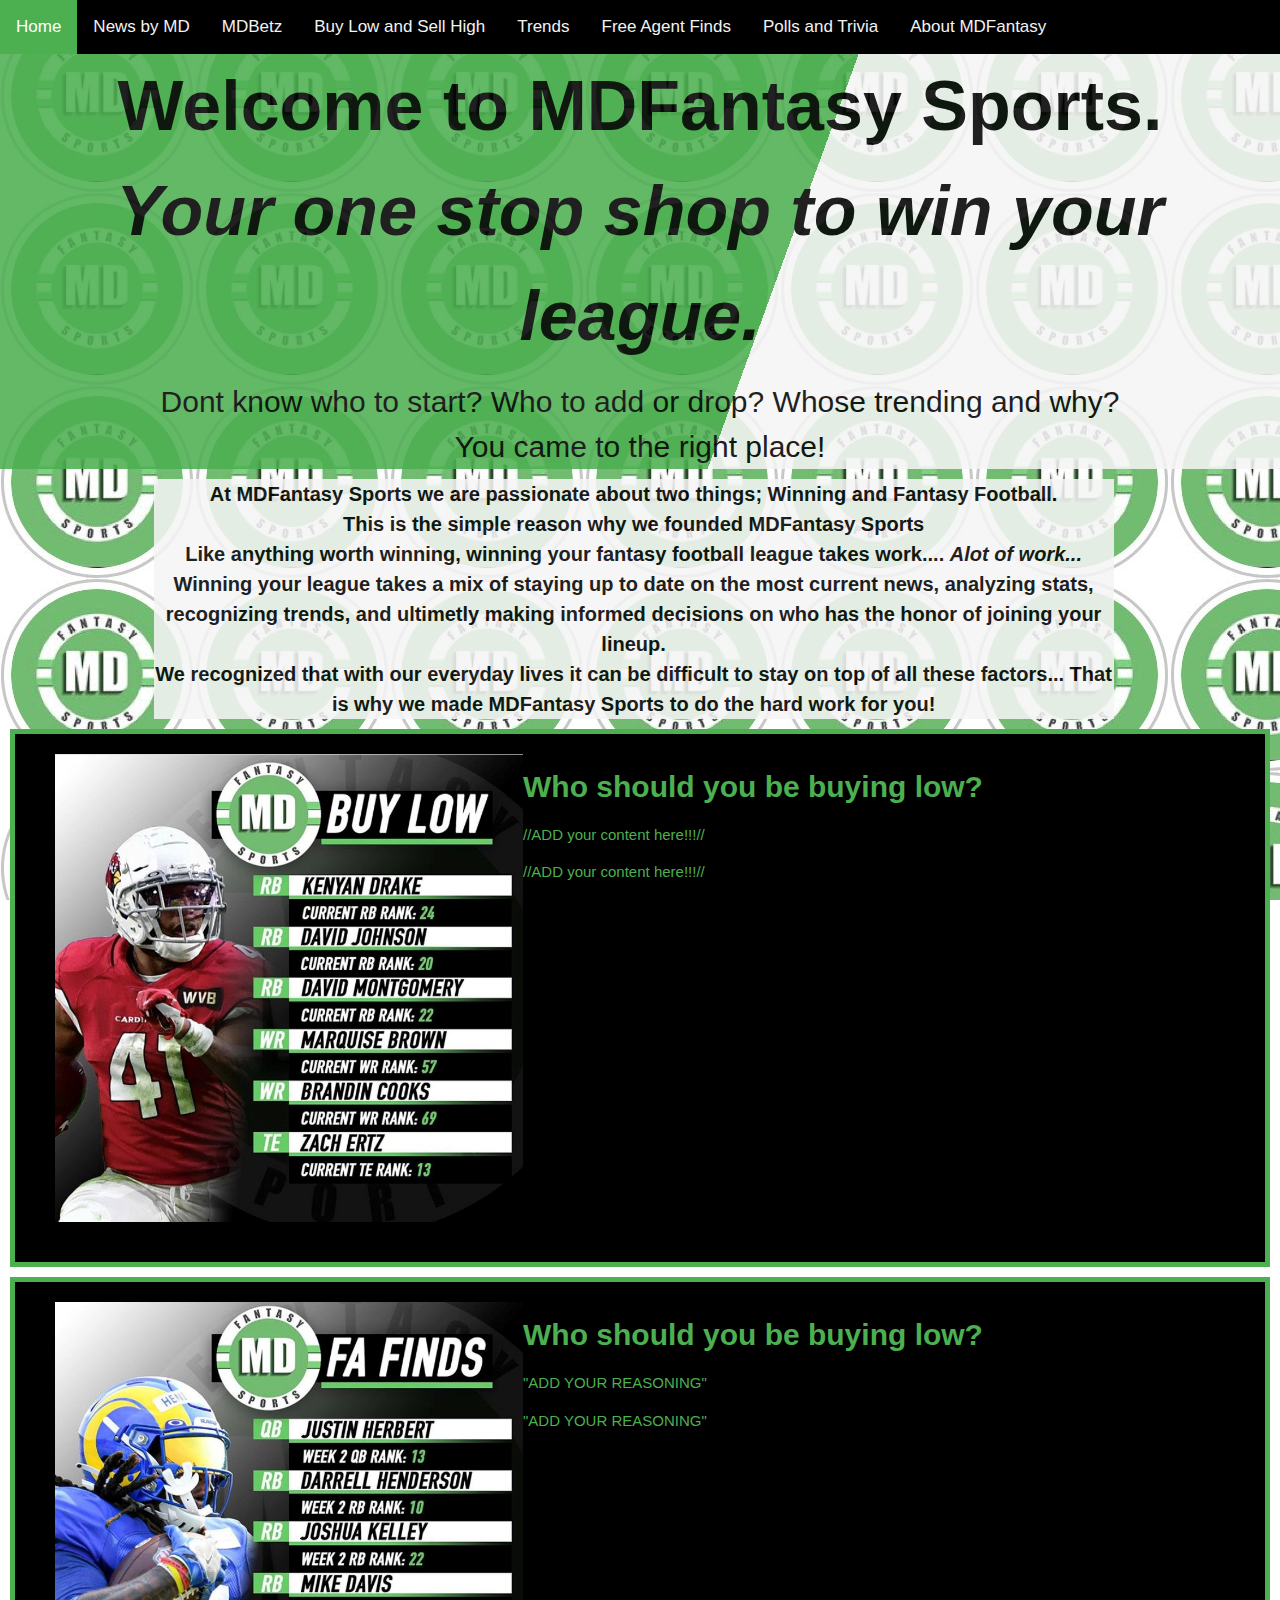
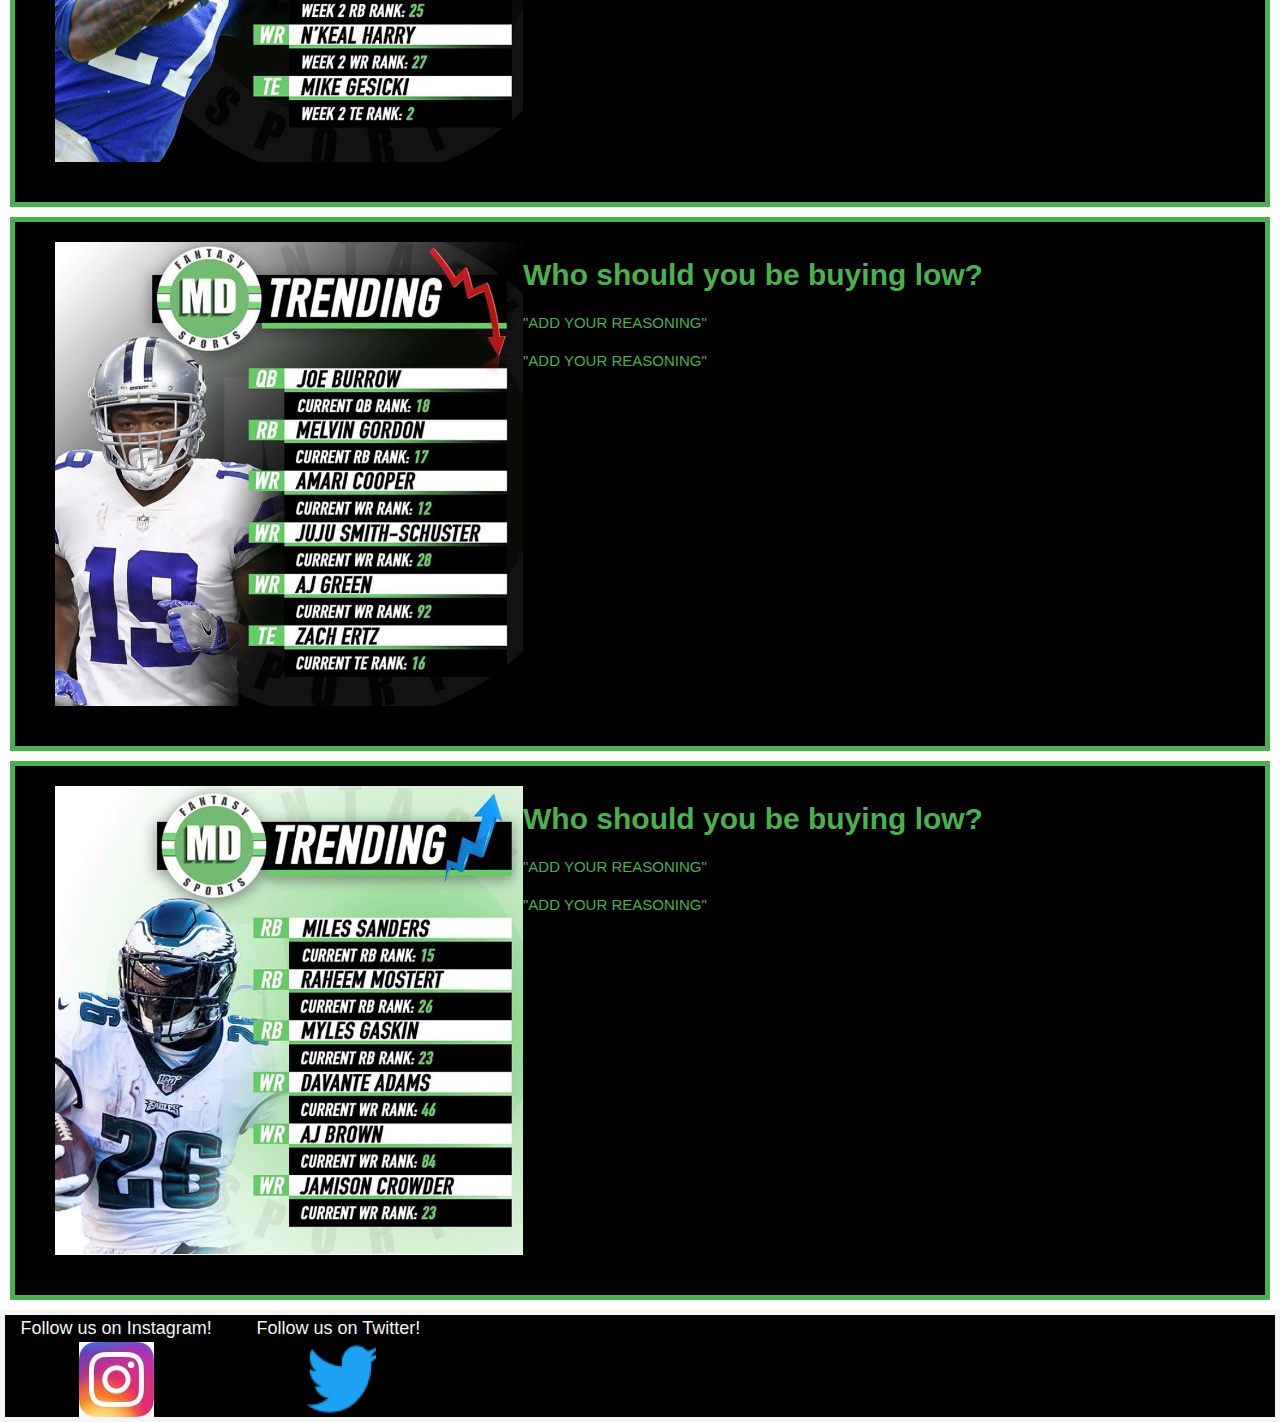
<file: index.html>
<!DOCTYPE html>
<html>

<head>
    <title>MDFantasy Sports!</title>
    <link href = "style_mainpage_mdfantasy.css" type ="text/css" rel ="stylesheet">
    <link rel="stylesheet" href="https://www.w3schools.com/w3css/4/w3.css">
    <link rel="stylesheet" href="https://fonts.googleapis.com/css?family=Raleway">  
</head>

<body>
    <div id = "background">

    <div class="topnav">
        <a class="active" href="#Home">Home</a>
        <a href= "news.html">News by MD</a>
        <a href ="mdbetz.html">MDBetz</a>
        <a href="buylowsellhigh.html">Buy Low and Sell High</a>
        <a href="trending.html">Trends</a>
        <a href="fafinds.html">Free Agent Finds</a>
        <a href="pollsandtrivia.html">Polls and Trivia</a>
        <a href="about.html">About MDFantasy</a>
    </div>

    <div class = "header"> <strong>Welcome to MDFantasy Sports. </strong><br><em>Your one stop shop to win your league.</em>

        <h2>Dont know who to start?
            Who to add or drop? 
            Whose trending and why? <br>
            You came to the right place!</h2>
            </div>

    <div class = "about">At MDFantasy Sports we are passionate about two things; <strong> Winning and Fantasy Football.</strong> 
        <br>
    This is the simple reason why we founded <strong>MDFantasy Sports</strong> 
    <br>
    Like anything worth winning, winning your fantasy football league takes work.... <strong><em> Alot of work...</em></strong><br>
    Winning your league takes a mix of staying up to date on the most current news, analyzing stats, recognizing trends, and ultimetly making informed decisions on who has the honor of joining your lineup. <br> 
    We recognized that with our everyday lives it can be difficult to stay on top of all these factors... That is why we made MDFantasy Sports to do the hard work for you! </div>
    
    <!--This is the container that holds an image and the corresponding text with content-->
    <div class="container">
        <img class="container-image" src="buylow_wk5.jpeg.jpg"> <!--Add your image here in src within the quotation marks-->
        <div class="container-text">
            <h2><strong>Who should you be buying low?</strong></h2> <!--Add header text within the strong tags-->
            <p> //ADD your content here!!!//</p>
            <p>//ADD your content here!!!//</p>
        </div>
    </div>

    <!--This is the container that holds an image and the corresponding text with content-->
    <div class="container">
        <img class="container-image" src="faFinds_wk5.jpeg.jpg"> <!--Add your image here in src within the quotation marks-->
        <div class="container-text">
            <h2><strong>Who should you be buying low?</strong></h2> <!--This is the title of your text, change text inside strong tags-->
            <p>"ADD YOUR REASONING"</p>   <!--Adjust inside <p> tags to change your text -->
            <p>"ADD YOUR REASONING"</p>   <!--Adjust inside <p> tags change your text -->
        </div>
    </div>

    <!--This is the container that holds an image and the corresponding text with content-->
    <div class="container">
        <img class="container-image" src="trending_down_wk5.jpeg.jpg"><!--Add your image here in src within the quotation marks-->
        <div class="container-text">
            <h2><strong>Who should you be buying low?</strong></h2> <!--This is the title of your text-->
            <p>"ADD YOUR REASONING"</p> <!--Adjust inside <p> tags change your text -->
            <p>"ADD YOUR REASONING"</p> <!--Adjust inside <p> tags change your text -->
        </div>
    </div>

    <!--This is the container that holds an image and the corresponding text with content-->
    <div class="container">
        <img class="container-image" src="trending_up_wk5.jpeg.jpg"><!--Add your image here in src = within the quotation marks-->
        <div class="container-text">
            <h2><strong>Who should you be buying low?</strong></h2> <!--This is the title of your text-->
            <p>"ADD YOUR REASONING"</p>     <!--Adjust inside <p> tags change your text -->
            <p>"ADD YOUR REASONING"</p>    <!--Adjust inside <p> tags change your text -->
        </div>
    </div>


<footer>
    <div class="connect-container">
        <div class ="social-container">
                <div class = "social-text"> <p>Follow us on Instagram!</p> </div>
                <div class = "social-image">
                <a href ="https://www.instagram.com/mdfantasysports/?hl=en" target ="_blank"> <img src="instagram.jpg"></a></div>
            </div>
        <div class ="social-container">
            <div class = "social-text"> <p>Follow us on Twitter!</p> </div>
                <div class = "social-image">
                <a href ="https://twitter.com/mikeydx35" target ="_blank"> <img src="twitter.png"></a></div>
            </div>
        </div>
    </div>
</footer>
</div>

</body>
</html>
</file>
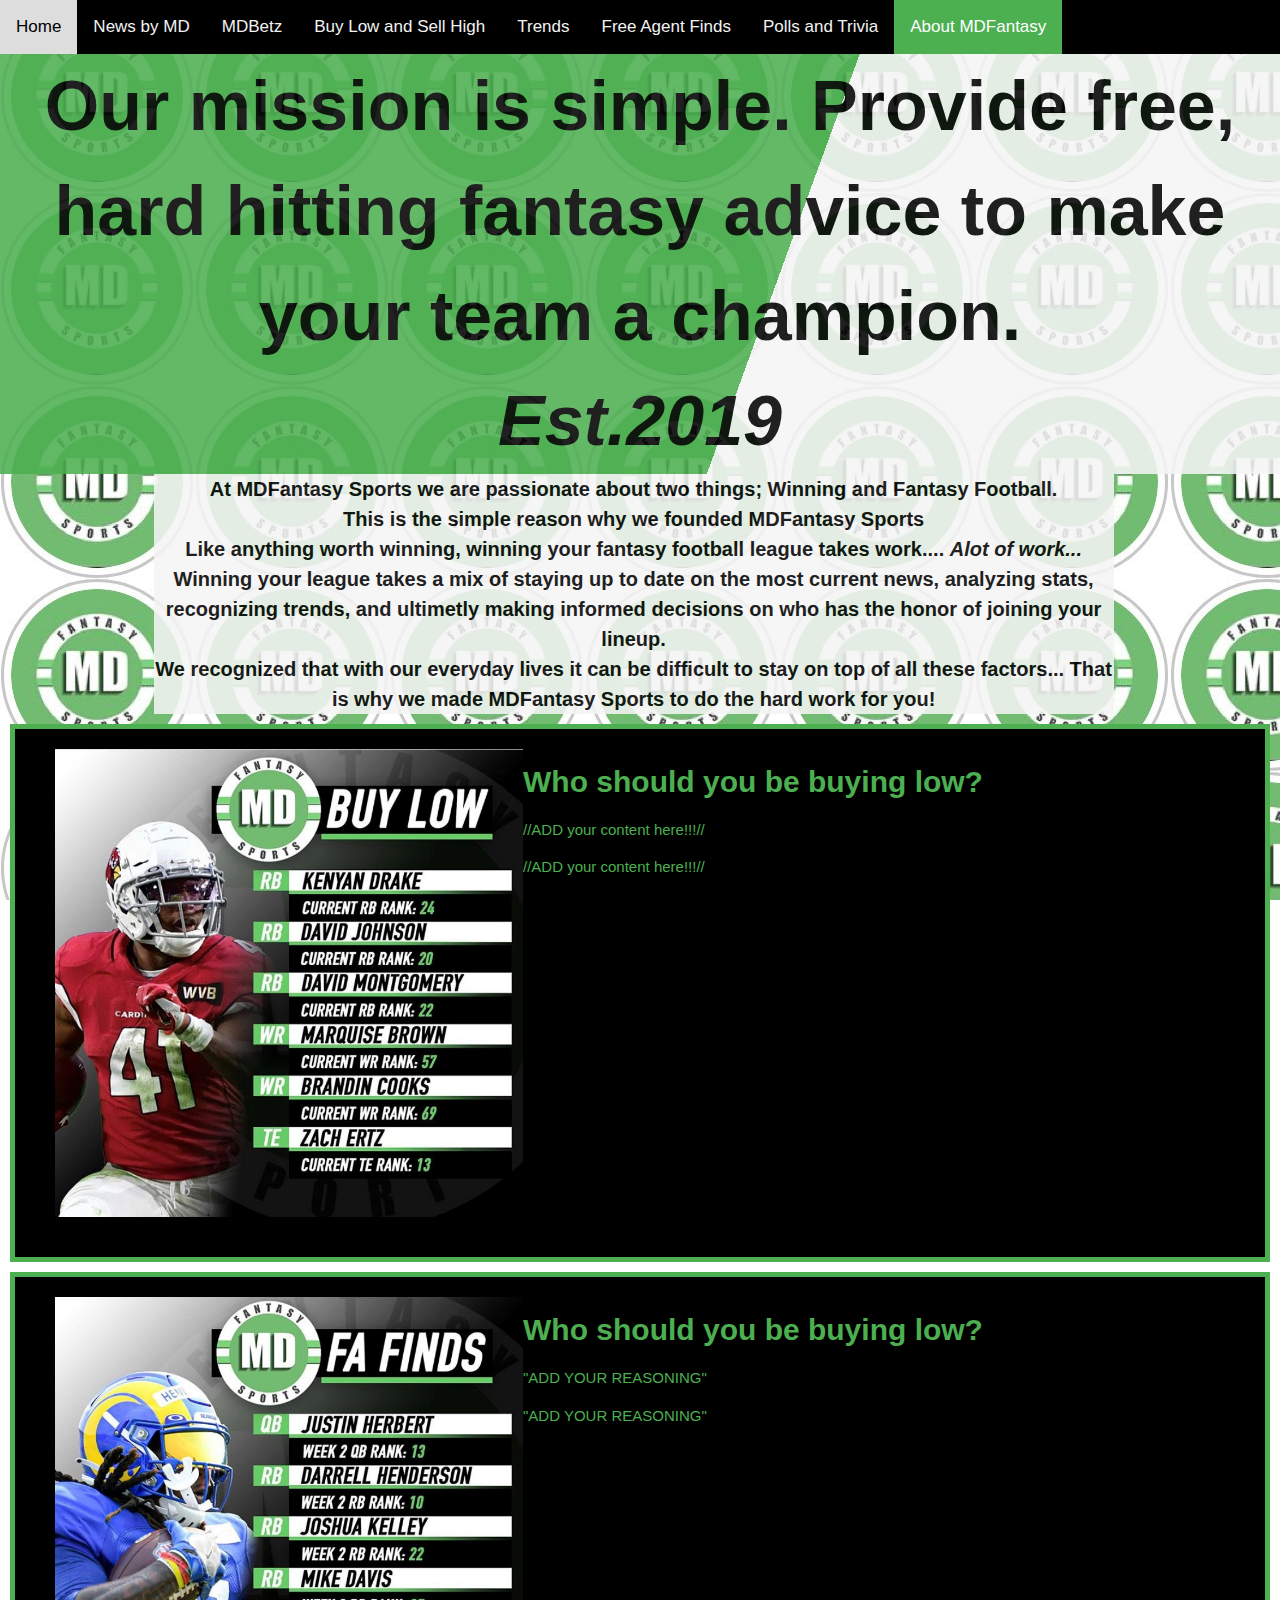
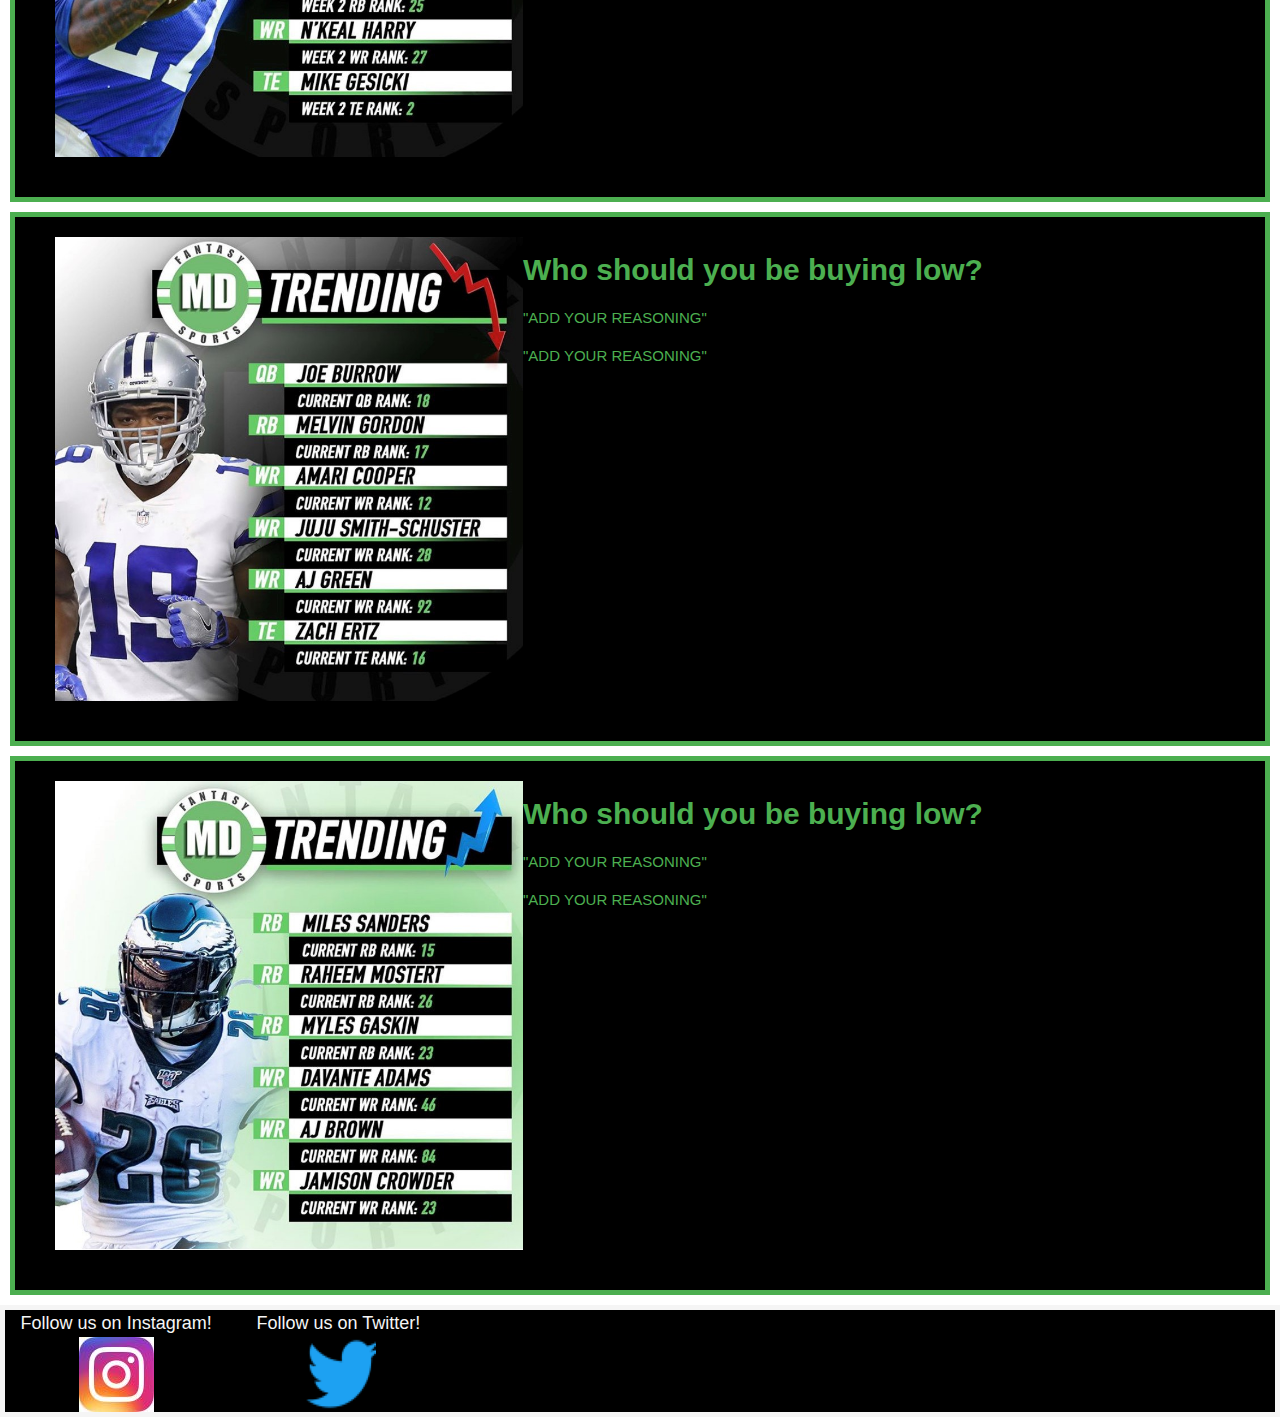
<file: about.html>
<!DOCTYPE html>
<html>

<head>
    <title>MDFantasy Sports!</title>
    <link href = "style_mainpage_mdfantasy.css" type ="text/css" rel ="stylesheet">
    <link rel="stylesheet" href="https://www.w3schools.com/w3css/4/w3.css">
    <link rel="stylesheet" href="https://fonts.googleapis.com/css?family=Raleway">  
</head>

<body>
    <div id = "background">

    <div class="topnav">
        <a  href="index.html">Home</a>
        <a href= "news.html">News by MD</a>
        <a href ="mdbetz.html">MDBetz</a>
        <a href="buylowsellhigh.html">Buy Low and Sell High</a>
        <a href="trending.html">Trends</a>
        <a href="fafinds.html">Free Agent Finds</a>
        <a href="pollsandtrivia.html">Polls and Trivia</a>
        <a class="active" href="about.html">About MDFantasy</a>
    </div>
    <div class = "header"> <strong> Our mission is simple. Provide free, hard hitting fantasy advice to make your team a champion.  </strong><br><em> Est.2019 </em></div>

    <div class = "about">At MDFantasy Sports we are passionate about two things; <strong> Winning and Fantasy Football.</strong> 
        <br>
    This is the simple reason why we founded <strong>MDFantasy Sports</strong> 
    <br>
    Like anything worth winning, winning your fantasy football league takes work.... <strong><em> Alot of work...</em></strong><br>
    Winning your league takes a mix of staying up to date on the most current news, analyzing stats, recognizing trends, and ultimetly making informed decisions on who has the honor of joining your lineup. <br> 
    We recognized that with our everyday lives it can be difficult to stay on top of all these factors... That is why we made MDFantasy Sports to do the hard work for you! </div>
    
    <!--This is the container that holds an image and the corresponding text with content-->
    <div class="container">
        <img class="container-image" src="buylow_wk5.jpeg.jpg"> <!--Add your image here in src within the quotation marks-->
        <div class="container-text">
            <h2><strong>Who should you be buying low?</strong></h2> <!--Add header text within the strong tags-->
            <p> //ADD your content here!!!//</p>
            <p>//ADD your content here!!!//</p>
        </div>
    </div>

    <!--This is the container that holds an image and the corresponding text with content-->
    <div class="container">
        <img class="container-image" src="faFinds_wk5.jpeg.jpg"> <!--Add your image here in src within the quotation marks-->
        <div class="container-text">
            <h2><strong>Who should you be buying low?</strong></h2> <!--This is the title of your text, change text inside strong tags-->
            <p>"ADD YOUR REASONING"</p>   <!--Adjust inside <p> tags to change your text -->
            <p>"ADD YOUR REASONING"</p>   <!--Adjust inside <p> tags change your text -->
        </div>
    </div>

    <!--This is the container that holds an image and the corresponding text with content-->
    <div class="container">
        <img class="container-image" src="trending_down_wk5.jpeg.jpg"><!--Add your image here in src within the quotation marks-->
        <div class="container-text">
            <h2><strong>Who should you be buying low?</strong></h2> <!--This is the title of your text-->
            <p>"ADD YOUR REASONING"</p> <!--Adjust inside <p> tags change your text -->
            <p>"ADD YOUR REASONING"</p> <!--Adjust inside <p> tags change your text -->
        </div>
    </div>

    <!--This is the container that holds an image and the corresponding text with content-->
    <div class="container">
        <img class="container-image" src="trending_up_wk5.jpeg.jpg"><!--Add your image here in src = within the quotation marks-->
        <div class="container-text">
            <h2><strong>Who should you be buying low?</strong></h2> <!--This is the title of your text-->
            <p>"ADD YOUR REASONING"</p>     <!--Adjust inside <p> tags change your text -->
            <p>"ADD YOUR REASONING"</p>    <!--Adjust inside <p> tags change your text -->
        </div>
    </div>


<footer>
    <div class="connect-container">
        <div class ="social-container">
                <div class = "social-text"> <p>Follow us on Instagram!</p> </div>
                <div class = "social-image">
                <a href ="https://www.instagram.com/mdfantasysports/?hl=en" target ="_blank"> <img src="instagram.jpg"></a></div>
            </div>
        <div class ="social-container">
            <div class = "social-text"> <p>Follow us on Twitter!</p> </div>
                <div class = "social-image">
                <a href ="https://twitter.com/mikeydx35" target ="_blank"> <img src="twitter.png"></a></div>
            </div>
        </div>
    </div>
</footer>
</div>

</body>
</html>
</file>
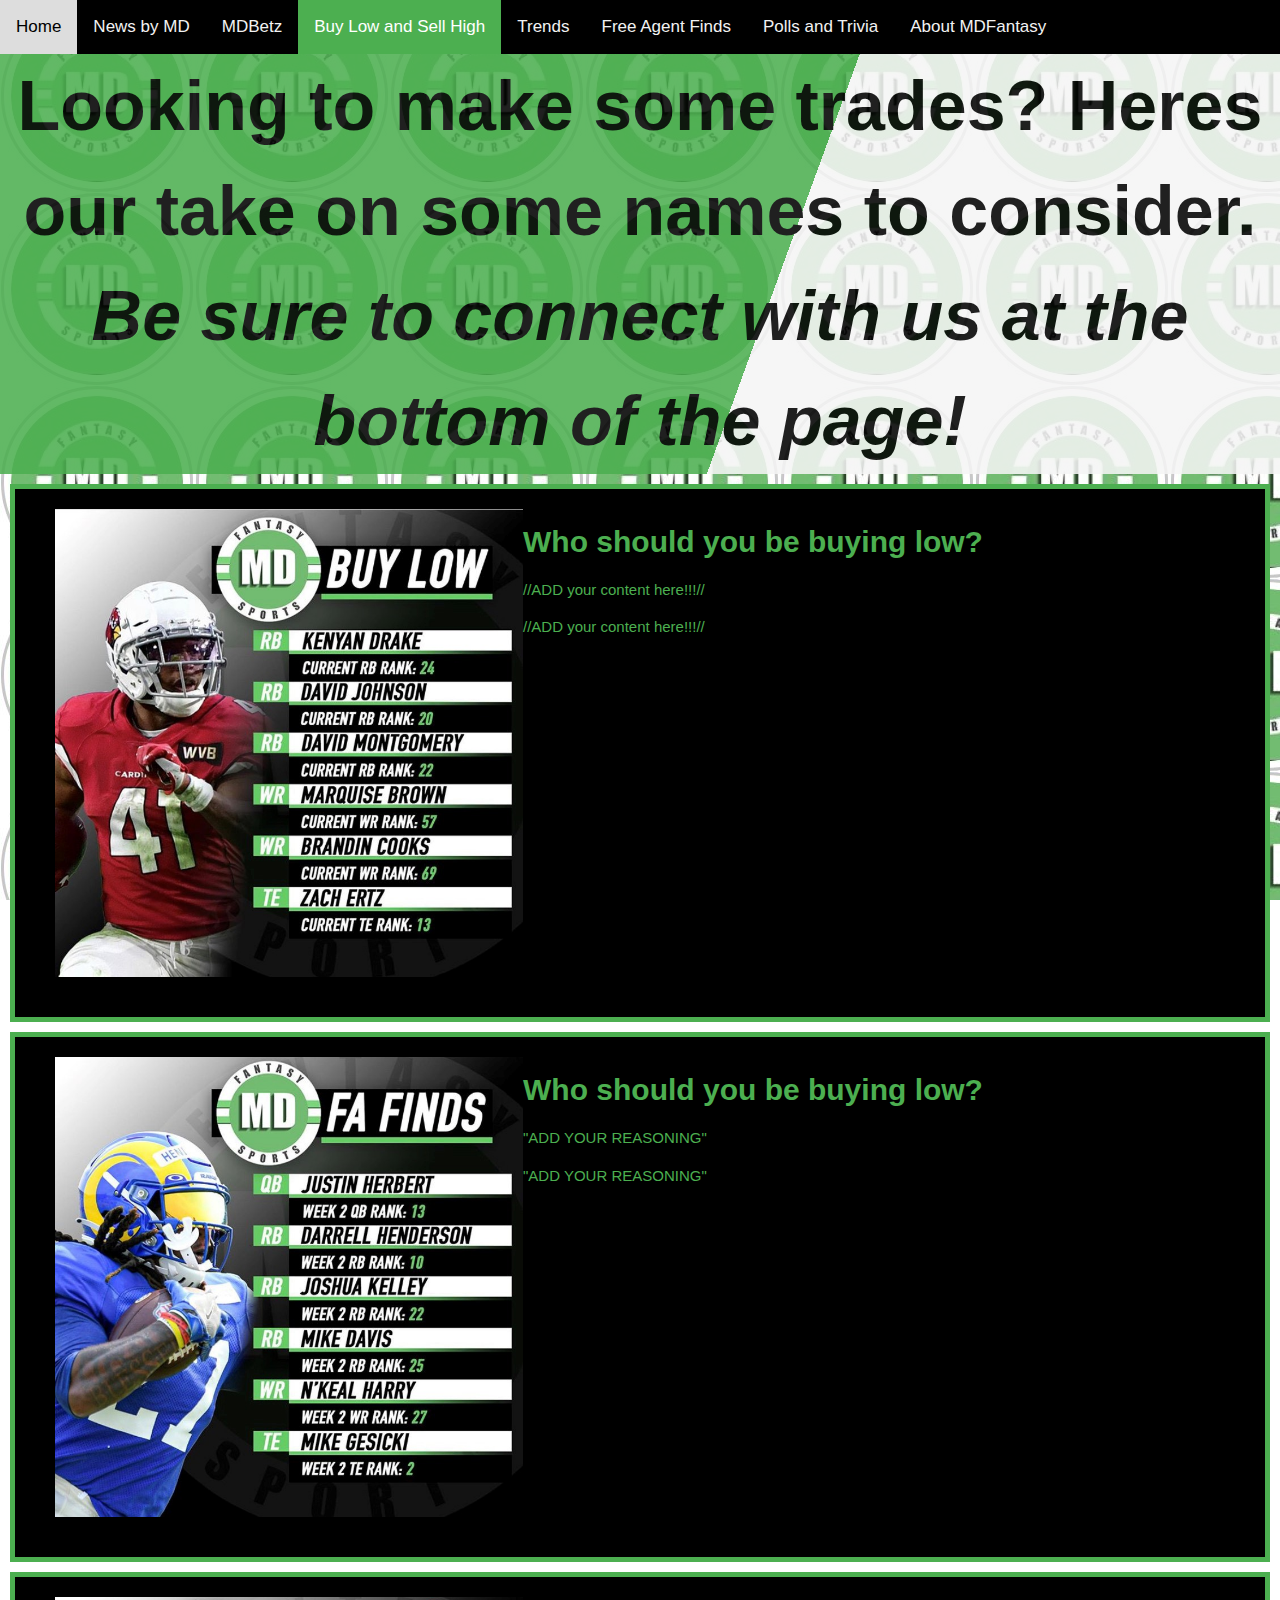
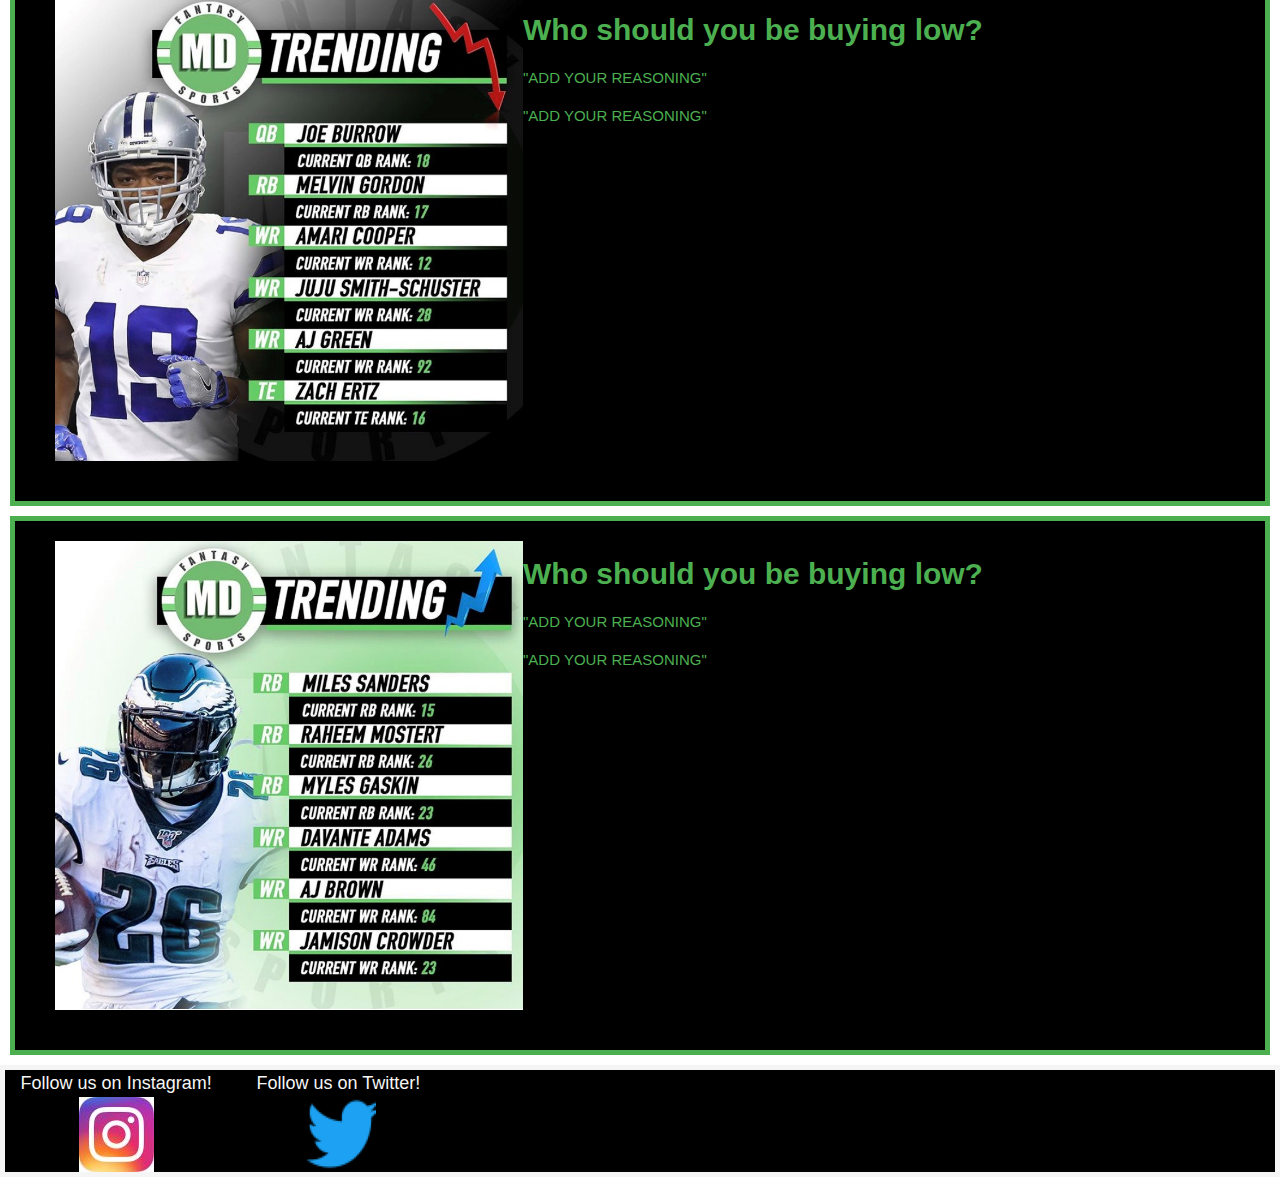
<file: buylowsellhigh.html>
<!DOCTYPE html>
<html>

<head>
    <title>MDFantasy Sports!- News</title>
    <link href = "style_mainpage_mdfantasy.css" type ="text/css" rel ="stylesheet">
    <link rel="stylesheet" href="https://www.w3schools.com/w3css/4/w3.css">
    <link rel="stylesheet" href="https://fonts.googleapis.com/css?family=Raleway">  
</head>

<body>
    <div id = "background">

    <div class="topnav">
        <a href="index.html">Home</a>
        <a href="news.html">News by MD</a>
        <a href ="mdbetz.html">MDBetz</a>
        <a class="active" href="buylowsellhigh.html">Buy Low and Sell High</a>
        <a href="trending.html">Trends</a>
        <a href="fafinds.html">Free Agent Finds</a>
        <a href="pollsandtrivia.html">Polls and Trivia</a>
        <a href="about.html">About MDFantasy</a>
    </div>

    <div class = "header"> <strong> Looking to make some trades? Heres our take on some names to consider. </strong><br><em>Be sure to connect with us at the bottom of the page!</em></div>


    <!--This is the container that holds an image and the corresponding text with content-->
    <div class="container">
        <img class="container-image" src="buylow_wk5.jpeg.jpg"> <!--Add your image here in src within the quotation marks-->
        <div class="container-text">
            <h2><strong>Who should you be buying low?</strong></h2> <!--Add header text within the strong tags-->
            <p> //ADD your content here!!!//</p>
            <p>//ADD your content here!!!//</p>
        </div>
    </div>

    <!--This is the container that holds an image and the corresponding text with content-->
    <div class="container">
        <img class="container-image" src="faFinds_wk5.jpeg.jpg"> <!--Add your image here in src within the quotation marks-->
        <div class="container-text">
            <h2><strong>Who should you be buying low?</strong></h2> <!--This is the title of your text, change text inside strong tags-->
            <p>"ADD YOUR REASONING"</p>   <!--Adjust inside <p> tags to change your text -->
            <p>"ADD YOUR REASONING"</p>   <!--Adjust inside <p> tags change your text -->
        </div>
    </div>

    <!--This is the container that holds an image and the corresponding text with content-->
    <div class="container">
        <img class="container-image" src="trending_down_wk5.jpeg.jpg"><!--Add your image here in src within the quotation marks-->
        <div class="container-text">
            <h2><strong>Who should you be buying low?</strong></h2> <!--This is the title of your text-->
            <p>"ADD YOUR REASONING"</p> <!--Adjust inside <p> tags change your text -->
            <p>"ADD YOUR REASONING"</p> <!--Adjust inside <p> tags change your text -->
        </div>
    </div>

    <!--This is the container that holds an image and the corresponding text with content-->
    <div class="container">
        <img class="container-image" src="trending_up_wk5.jpeg.jpg"><!--Add your image here in src = within the quotation marks-->
        <div class="container-text">
            <h2><strong>Who should you be buying low?</strong></h2> <!--This is the title of your text-->
            <p>"ADD YOUR REASONING"</p>     <!--Adjust inside <p> tags change your text -->
            <p>"ADD YOUR REASONING"</p>    <!--Adjust inside <p> tags change your text -->
        </div>
    </div>
</div>

<footer>
    <div class="connect-container">
        <div class ="social-container">
                <div class = "social-text"> <p>Follow us on Instagram!</p> </div>
                <div class = "social-image">
                <a href ="https://www.instagram.com/mdfantasysports/?hl=en" target ="_blank"> <img src="instagram.jpg"></a></div>
            </div>
        <div class ="social-container">
            <div class = "social-text"> <p>Follow us on Twitter!</p> </div>
                <div class = "social-image">
                <a href ="https://twitter.com/mikeydx35" target ="_blank"> <img src="twitter.png"></a></div>
            </div>
        </div>
    </div>
</footer>


</body>
</html>
</file>
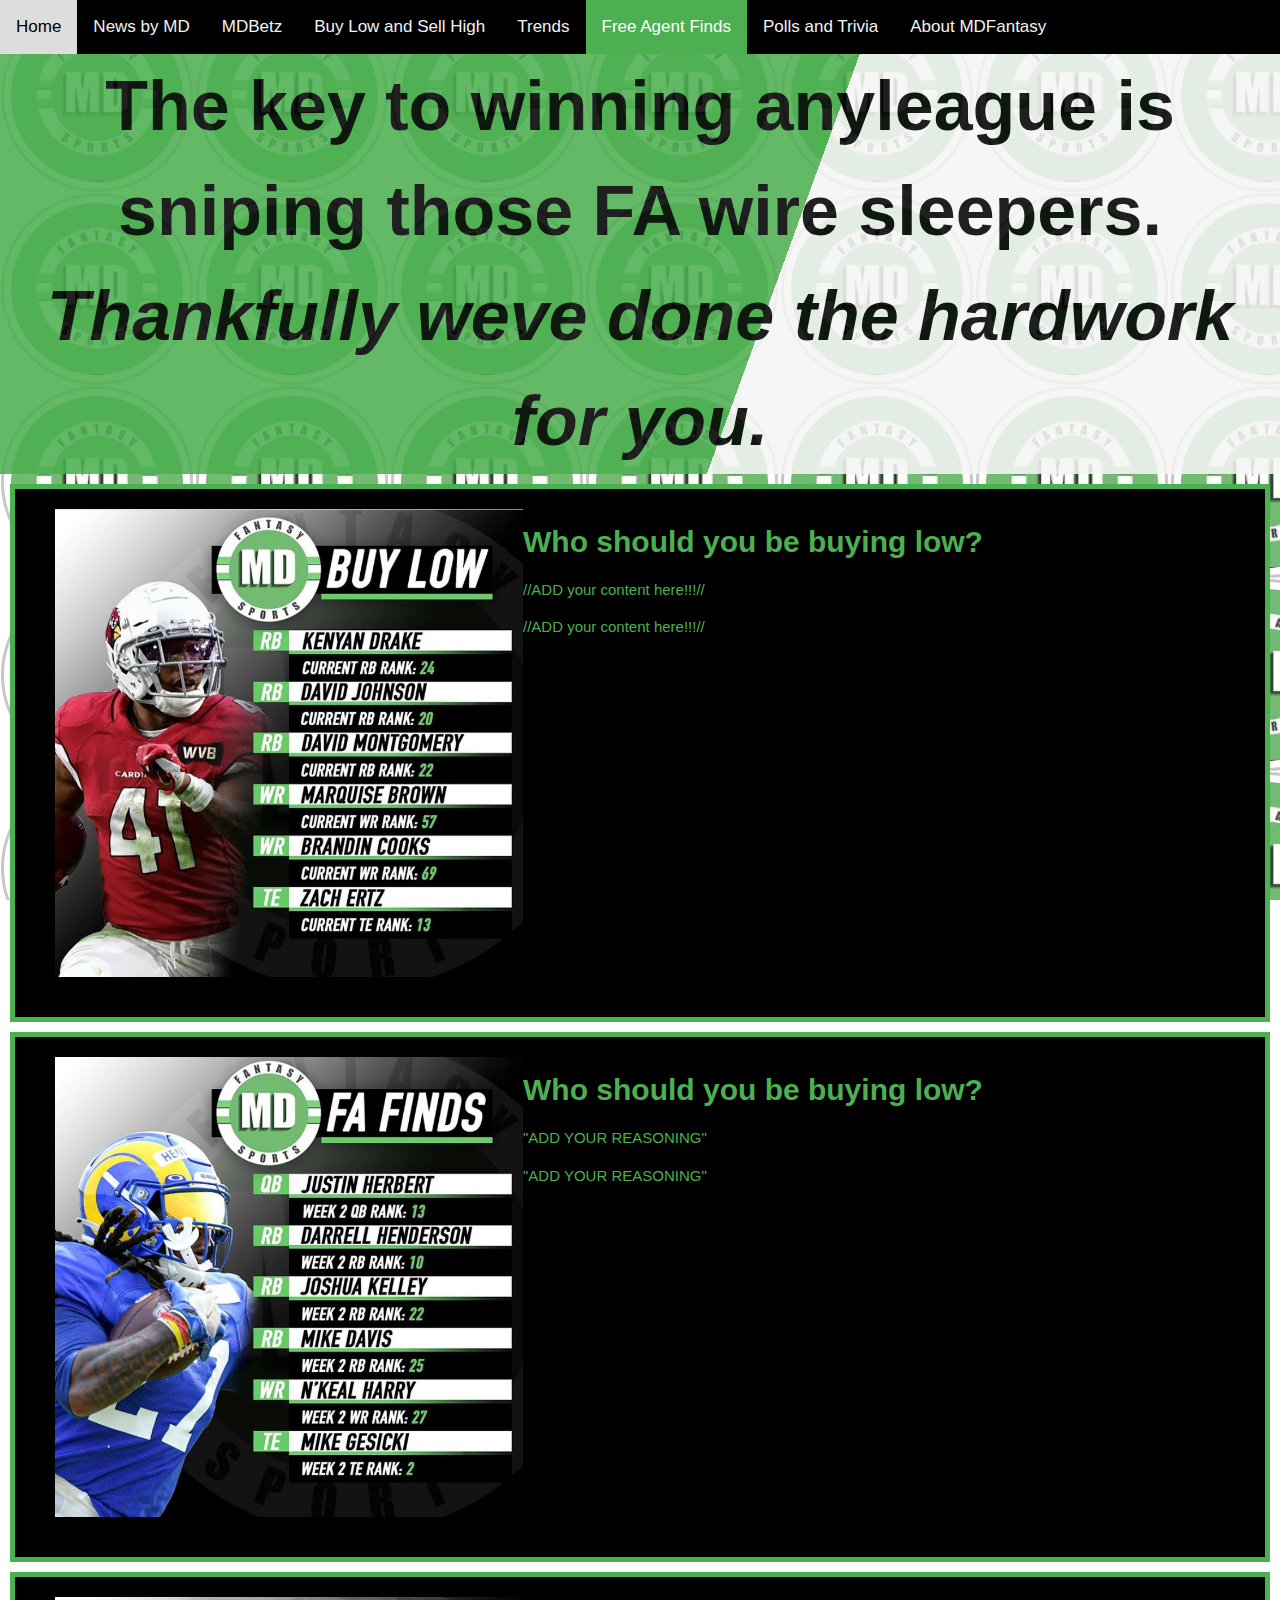
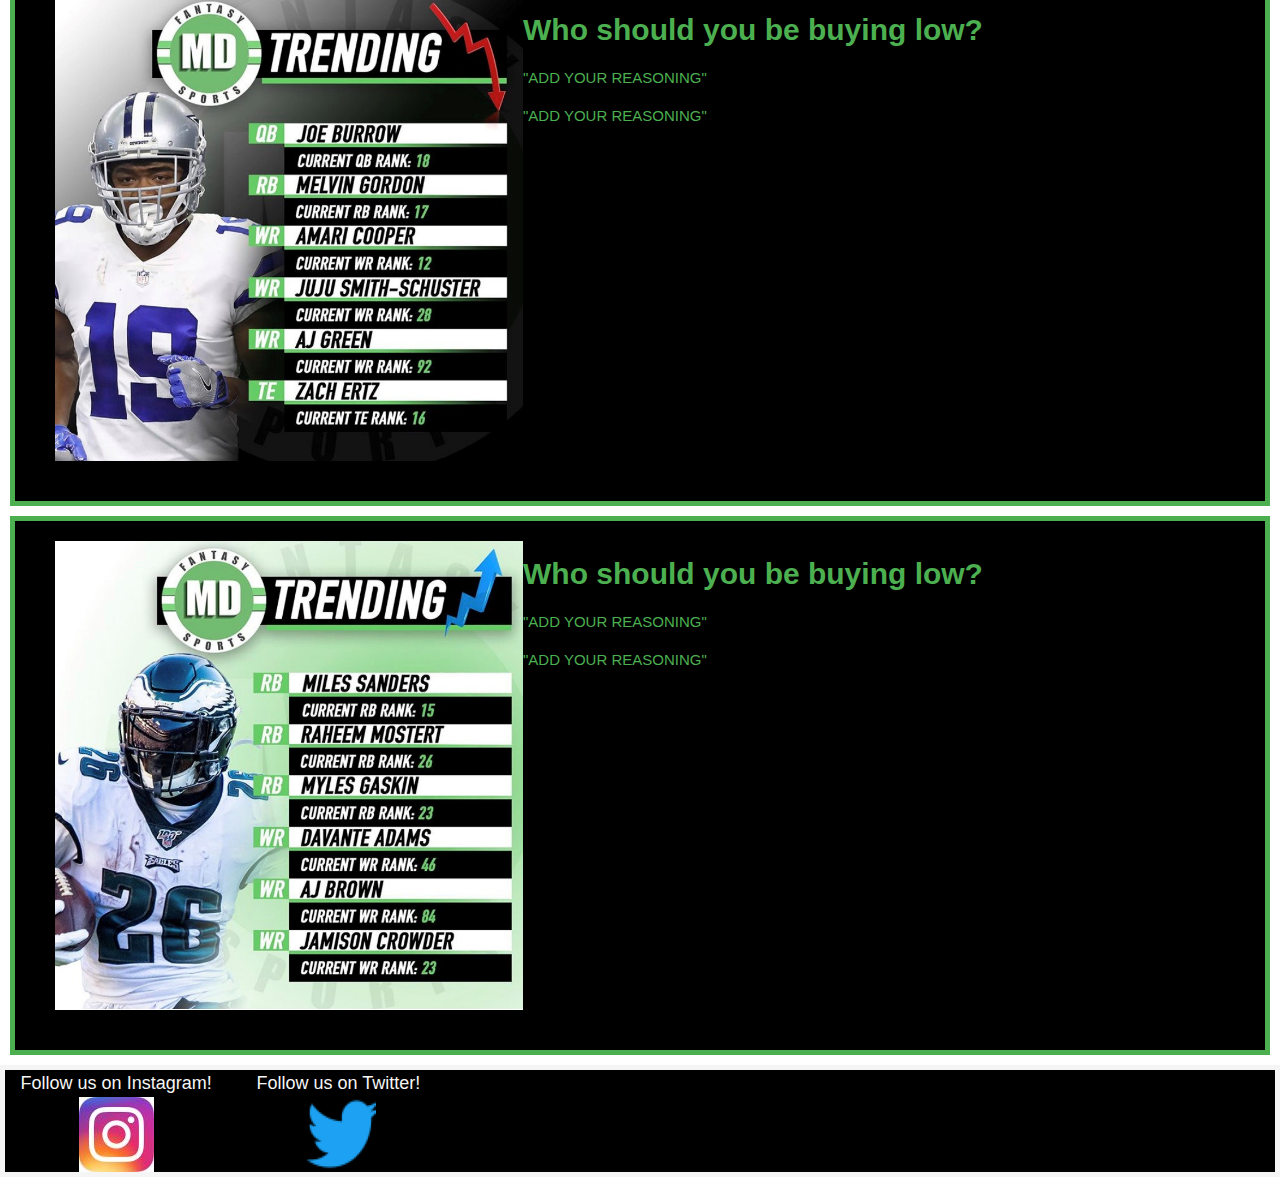
<file: fafinds.html>
<!DOCTYPE html>
<html>

<head>
    <title>MDFantasy Sports!</title>
    <link href = "style_mainpage_mdfantasy.css" type ="text/css" rel ="stylesheet">
    <link rel="stylesheet" href="https://www.w3schools.com/w3css/4/w3.css">
    <link rel="stylesheet" href="https://fonts.googleapis.com/css?family=Raleway">  
</head>

<body>
    <div id = "background">

    <div class="topnav">
        <a href="index.html">Home</a>
        <a href= "news.html">News by MD</a>
        <a href ="mdbetz.html">MDBetz</a>
        <a href="buylowsellhigh.html">Buy Low and Sell High</a>
        <a href="trending.html">Trends</a>
        <a class="active" href="fafinds.html">Free Agent Finds</a>
        <a href="pollsandtrivia.html">Polls and Trivia</a>
        <a href="about.html">About MDFantasy</a>
    </div>

    <div class = "header"> <strong> The key to winning anyleague is sniping those FA wire sleepers. </strong><br><em>Thankfully weve done the hardwork for you.</em></div>

    <!--This is the container that holds an image and the corresponding text with content-->
    <div class="container">
        <img class="container-image" src="buylow_wk5.jpeg.jpg"> <!--Add your image here in src within the quotation marks-->
        <div class="container-text">
            <h2><strong>Who should you be buying low?</strong></h2> <!--Add header text within the strong tags-->
            <p> //ADD your content here!!!//</p>
            <p>//ADD your content here!!!//</p>
        </div>
    </div>

    <!--This is the container that holds an image and the corresponding text with content-->
    <div class="container">
        <img class="container-image" src="faFinds_wk5.jpeg.jpg"> <!--Add your image here in src within the quotation marks-->
        <div class="container-text">
            <h2><strong>Who should you be buying low?</strong></h2> <!--This is the title of your text, change text inside strong tags-->
            <p>"ADD YOUR REASONING"</p>   <!--Adjust inside <p> tags to change your text -->
            <p>"ADD YOUR REASONING"</p>   <!--Adjust inside <p> tags change your text -->
        </div>
    </div>

    <!--This is the container that holds an image and the corresponding text with content-->
    <div class="container">
        <img class="container-image" src="trending_down_wk5.jpeg.jpg"><!--Add your image here in src within the quotation marks-->
        <div class="container-text">
            <h2><strong>Who should you be buying low?</strong></h2> <!--This is the title of your text-->
            <p>"ADD YOUR REASONING"</p> <!--Adjust inside <p> tags change your text -->
            <p>"ADD YOUR REASONING"</p> <!--Adjust inside <p> tags change your text -->
        </div>
    </div>

    <!--This is the container that holds an image and the corresponding text with content-->
    <div class="container">
        <img class="container-image" src="trending_up_wk5.jpeg.jpg"><!--Add your image here in src = within the quotation marks-->
        <div class="container-text">
            <h2><strong>Who should you be buying low?</strong></h2> <!--This is the title of your text-->
            <p>"ADD YOUR REASONING"</p>     <!--Adjust inside <p> tags change your text -->
            <p>"ADD YOUR REASONING"</p>    <!--Adjust inside <p> tags change your text -->
        </div>
    </div>
</div>

<footer>
    <div class="connect-container">
        <div class ="social-container">
                <div class = "social-text"> <p>Follow us on Instagram!</p> </div>
                <div class = "social-image">
                <a href ="https://www.instagram.com/mdfantasysports/?hl=en" target ="_blank"> <img src="instagram.jpg"></a></div>
            </div>
        <div class ="social-container">
            <div class = "social-text"> <p>Follow us on Twitter!</p> </div>
                <div class = "social-image">
                <a href ="https://twitter.com/mikeydx35" target ="_blank"> <img src="twitter.png"></a></div>
            </div>
        </div>
    </div>
</footer>


</body>
</html>
</file>
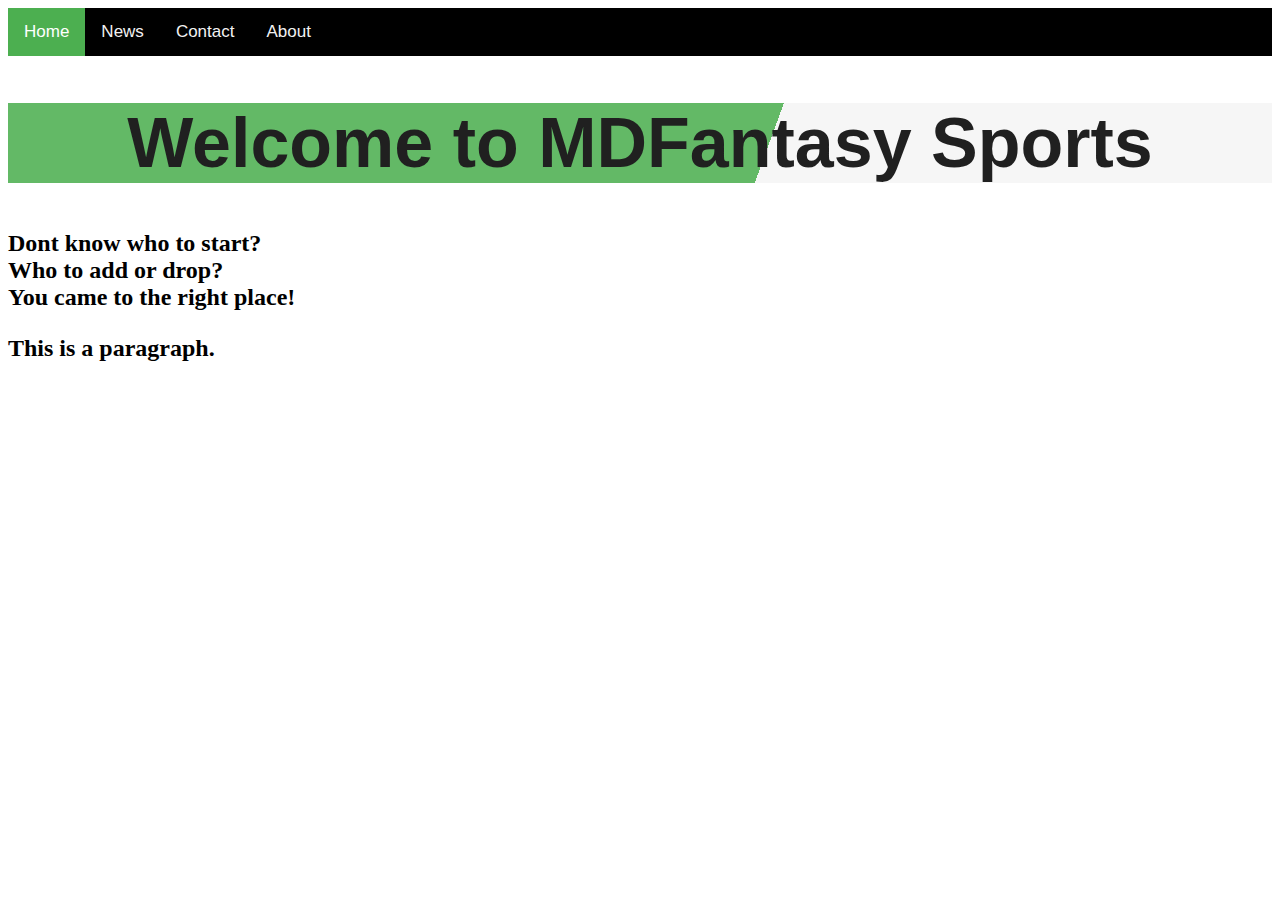
<file: main_page_mdfantasy.html>
<!DOCTYPE html>
<html>

<head>
    <title>MDFantasy Sports!</title>
    <link href = "style_mainpage_mdfantasy.css" type ="text/css" rel ="stylesheet">
</head>

<body>
    <div class="topnav">
        <a class="active" href="#home">Home</a>
        <a href="#news">News</a>
        <a href="#contact">Contact</a>
        <a href="#about">About</a>
    </div>

    <h1 class = "header"> Welcome to MDFantasy Sports </h1>
        <h2><p>Dont know who to start?<br>
            Who to add or drop? <br>
            You came to the right place!</p>
        


    <p>This is a paragraph.</p>

</body>
</html>
</file>
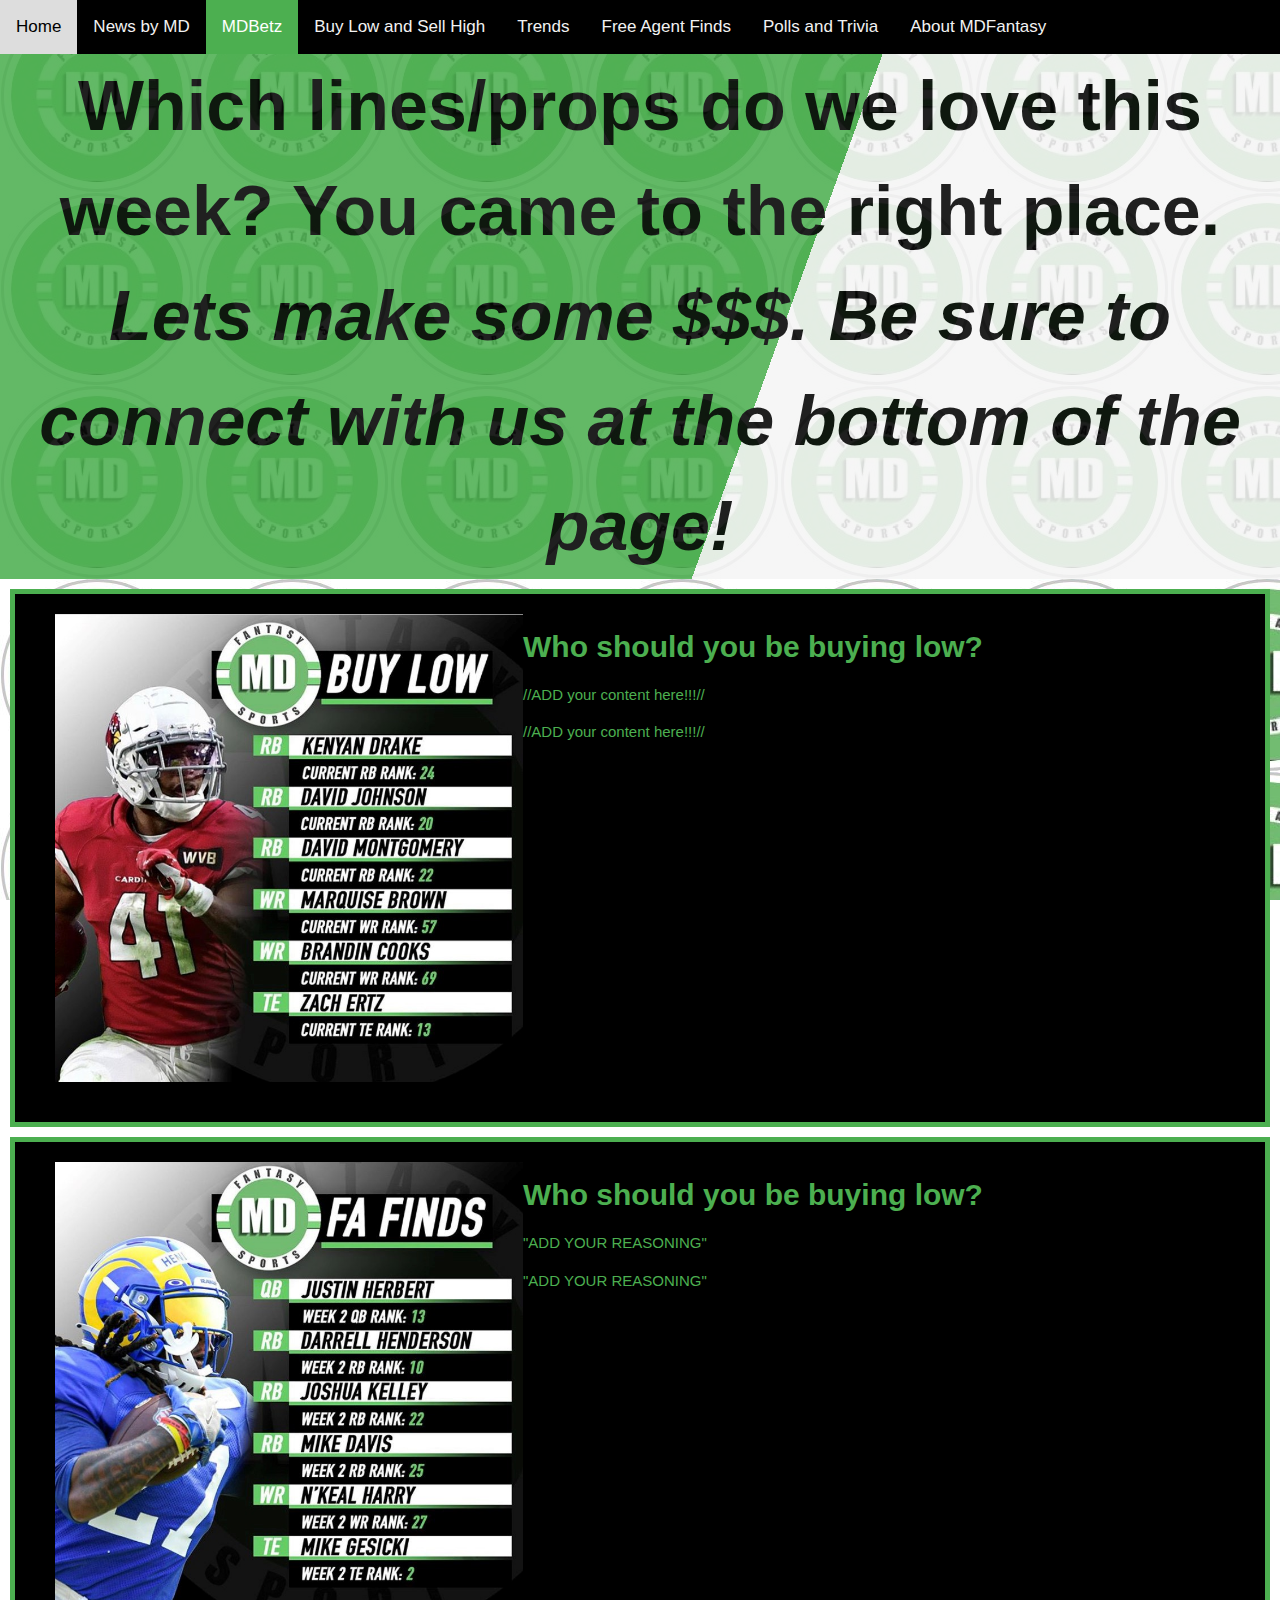
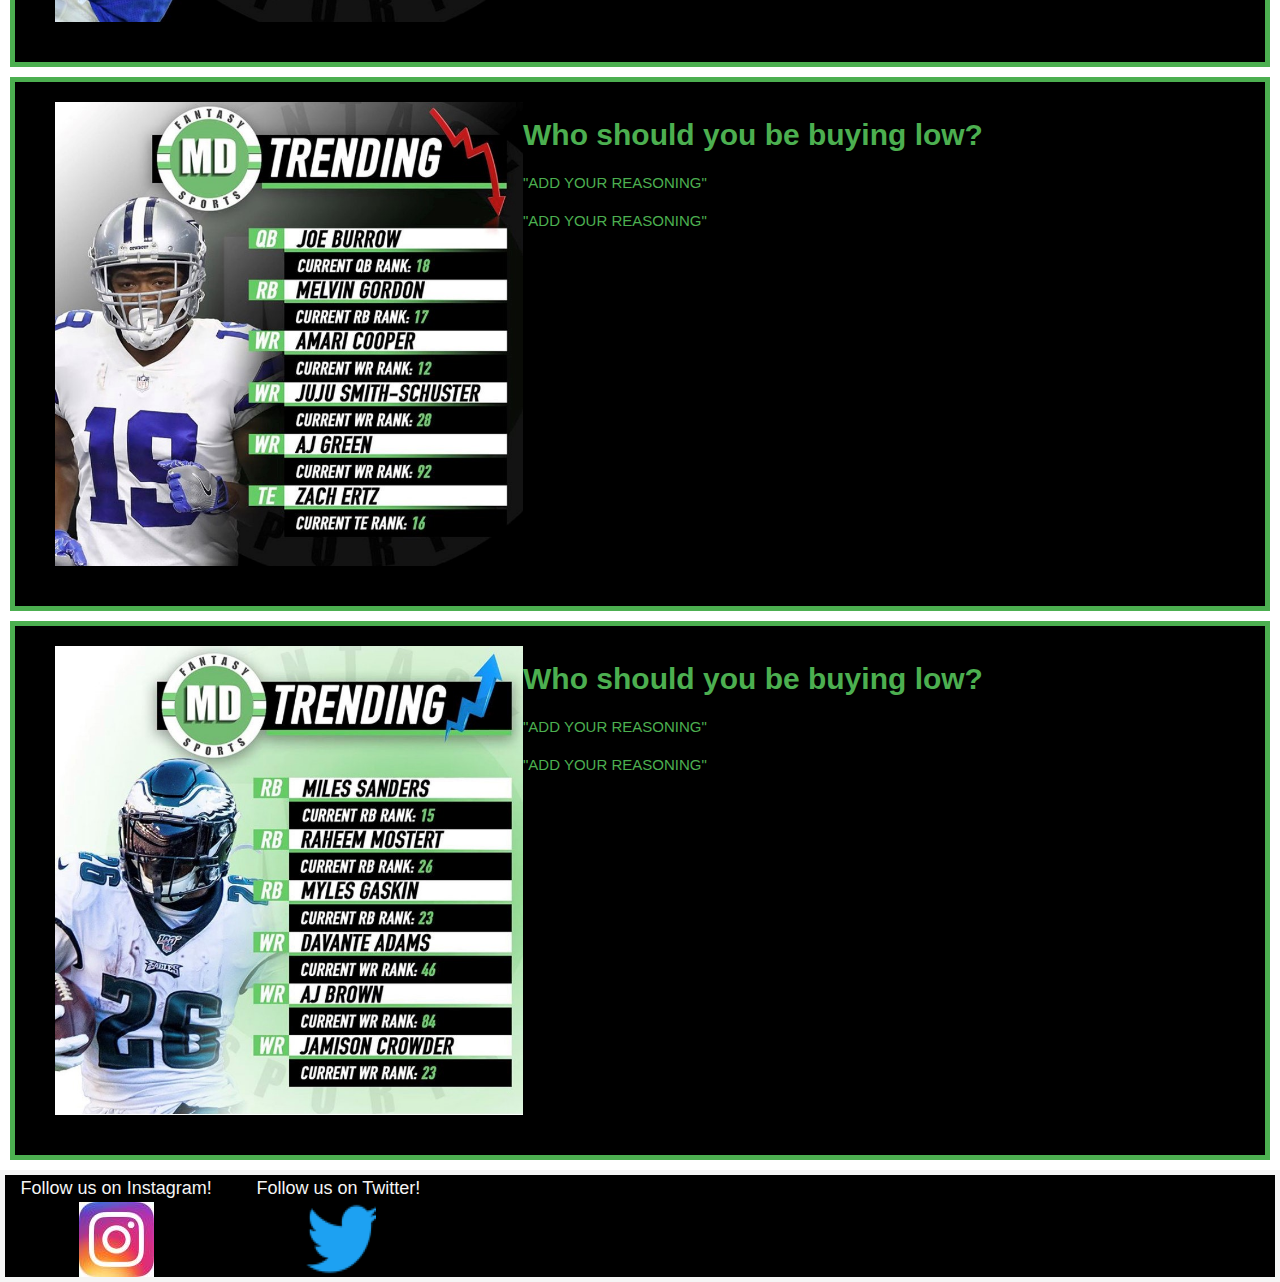
<file: mdbetz.html>
<!DOCTYPE html>
<html>

<head>
    <title>MDFantasy Sports!- News</title>
    <link href = "style_mainpage_mdfantasy.css" type ="text/css" rel ="stylesheet">
    <link rel="stylesheet" href="https://www.w3schools.com/w3css/4/w3.css">
    <link rel="stylesheet" href="https://fonts.googleapis.com/css?family=Raleway">  
</head>

<body>
    <div id = "background">

    <div class="topnav">
        <a href="index.html">Home</a>
        <a href="news.html">News by MD</a>
        <a class="active" href ="#MDBetz.html">MDBetz</a>
        <a href="buylowsellhigh.html">Buy Low and Sell High</a>
        <a href="trending.html">Trends</a>
        <a href="fafinds.html">Free Agent Finds</a>
        <a href="pollsandtrivia.html">Polls and Trivia</a>
        <a href="about.html">About MDFantasy</a>
    </div>

    <div class = "header"> <strong> Which lines/props do we love this week? You came to the right place. </strong><br><em>Lets make some $$$. Be sure to connect with us at the bottom of the page!</em></div>


    <!--This is the container that holds an image and the corresponding text with content-->
    <div class="container">
        <img class="container-image" src="buylow_wk5.jpeg.jpg"> <!--Add your image here in src within the quotation marks-->
        <div class="container-text">
            <h2><strong>Who should you be buying low?</strong></h2> <!--Add header text within the strong tags-->
            <p> //ADD your content here!!!//</p>
            <p>//ADD your content here!!!//</p>
        </div>
    </div>

    <!--This is the container that holds an image and the corresponding text with content-->
    <div class="container">
        <img class="container-image" src="faFinds_wk5.jpeg.jpg"> <!--Add your image here in src within the quotation marks-->
        <div class="container-text">
            <h2><strong>Who should you be buying low?</strong></h2> <!--This is the title of your text, change text inside strong tags-->
            <p>"ADD YOUR REASONING"</p>   <!--Adjust inside <p> tags to change your text -->
            <p>"ADD YOUR REASONING"</p>   <!--Adjust inside <p> tags change your text -->
        </div>
    </div>

    <!--This is the container that holds an image and the corresponding text with content-->
    <div class="container">
        <img class="container-image" src="trending_down_wk5.jpeg.jpg"><!--Add your image here in src within the quotation marks-->
        <div class="container-text">
            <h2><strong>Who should you be buying low?</strong></h2> <!--This is the title of your text-->
            <p>"ADD YOUR REASONING"</p> <!--Adjust inside <p> tags change your text -->
            <p>"ADD YOUR REASONING"</p> <!--Adjust inside <p> tags change your text -->
        </div>
    </div>

    <!--This is the container that holds an image and the corresponding text with content-->
    <div class="container">
        <img class="container-image" src="trending_up_wk5.jpeg.jpg"><!--Add your image here in src = within the quotation marks-->
        <div class="container-text">
            <h2><strong>Who should you be buying low?</strong></h2> <!--This is the title of your text-->
            <p>"ADD YOUR REASONING"</p>     <!--Adjust inside <p> tags change your text -->
            <p>"ADD YOUR REASONING"</p>    <!--Adjust inside <p> tags change your text -->
        </div>
    </div>
</div>

<footer>
    <div class="connect-container">
        <div class ="social-container">
                <div class = "social-text"> <p>Follow us on Instagram!</p> </div>
                <div class = "social-image">
                <a href ="https://www.instagram.com/mdfantasysports/?hl=en" target ="_blank"> <img src="instagram.jpg"></a></div>
            </div>
        <div class ="social-container">
            <div class = "social-text"> <p>Follow us on Twitter!</p> </div>
                <div class = "social-image">
                <a href ="https://twitter.com/mikeydx35" target ="_blank"> <img src="twitter.png"></a></div>
            </div>
        </div>
    </div>
</footer>


</body>
</html>
</file>
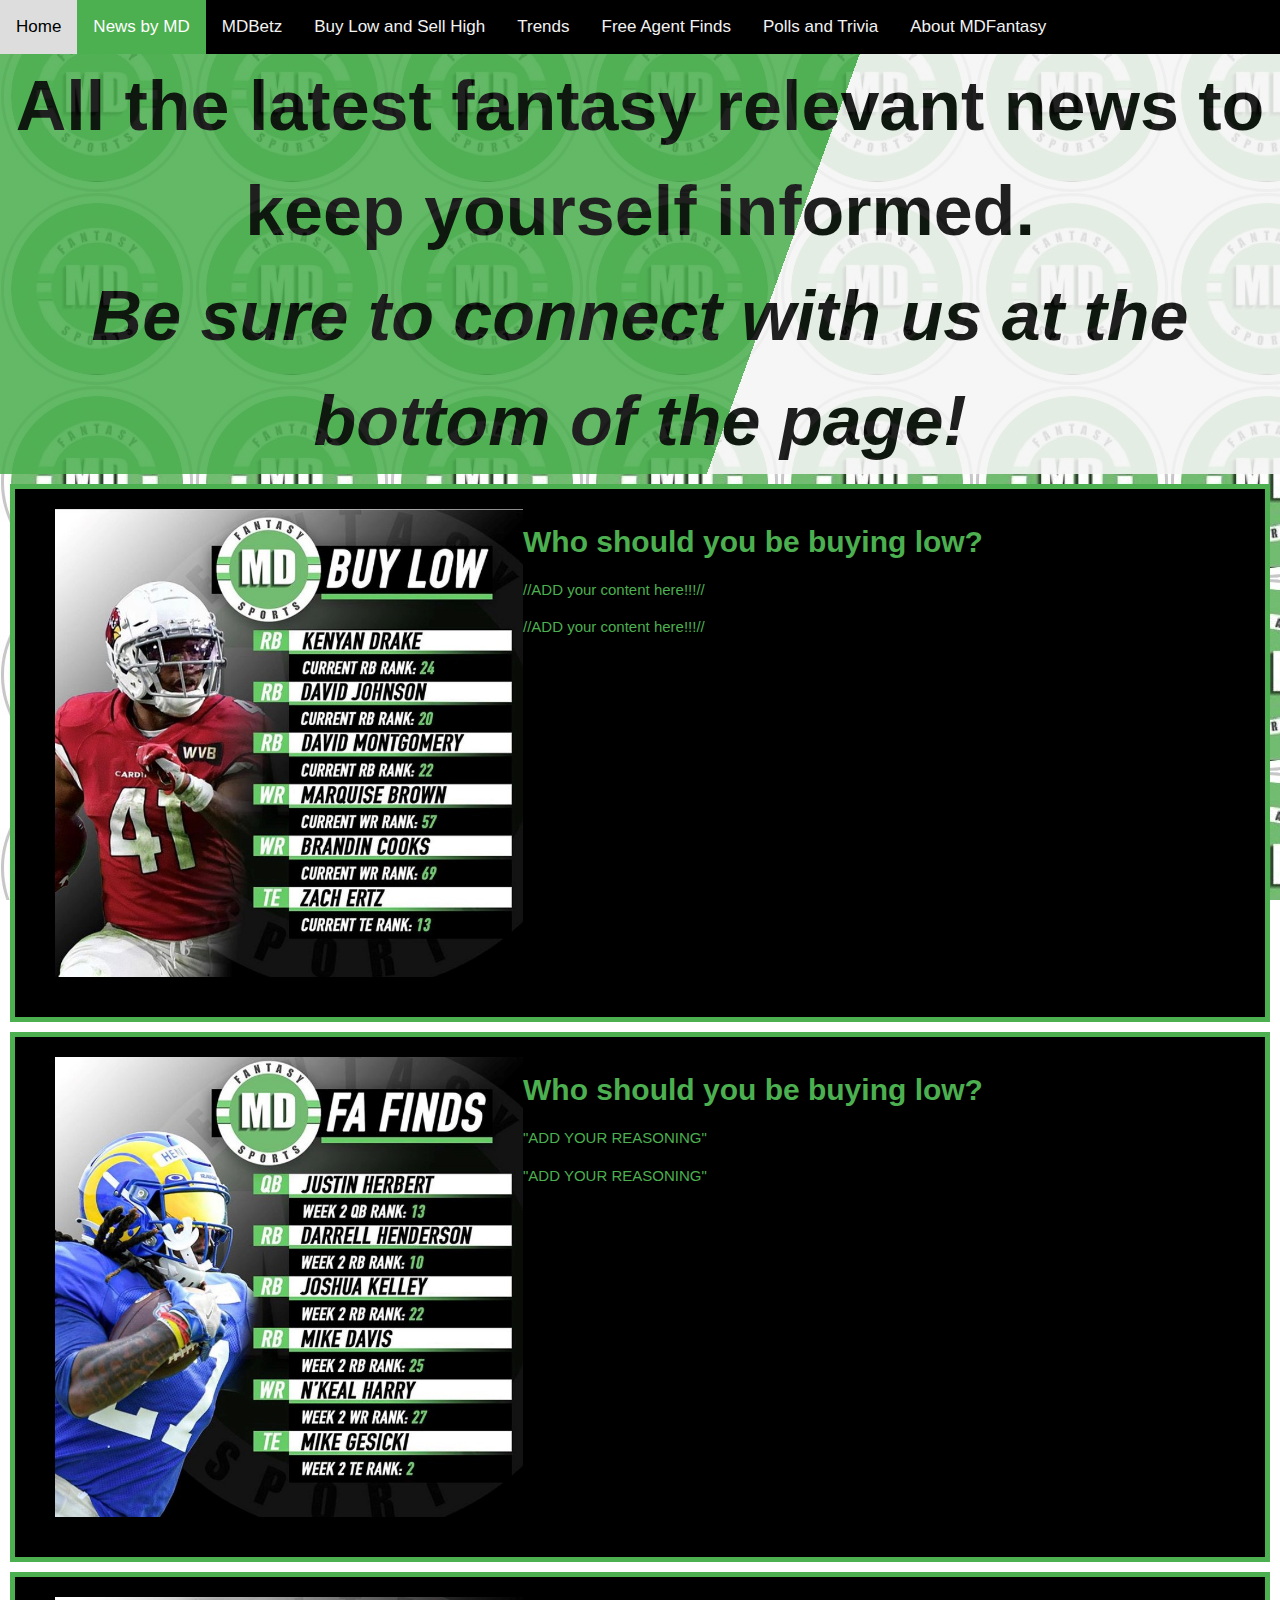
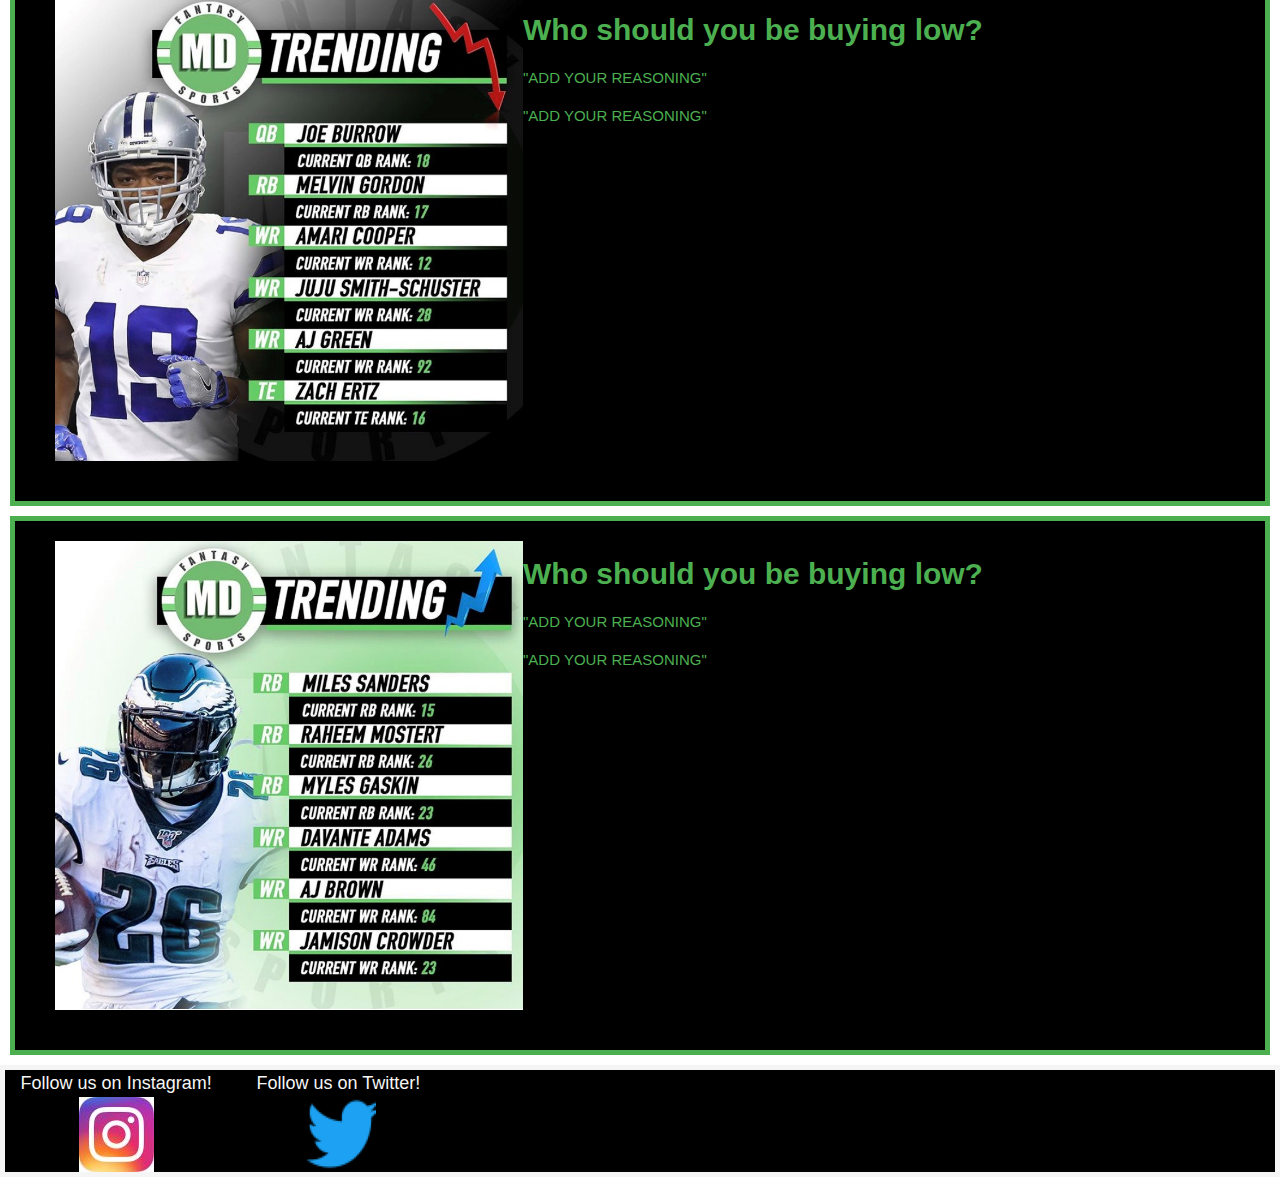
<file: news.html>
<!DOCTYPE html>
<html>

<head>
    <title>MDFantasy Sports!- News</title>
    <link href = "style_mainpage_mdfantasy.css" type ="text/css" rel ="stylesheet">
    <link rel="stylesheet" href="https://www.w3schools.com/w3css/4/w3.css">
    <link rel="stylesheet" href="https://fonts.googleapis.com/css?family=Raleway">  
</head>

<body>
    <div id = "background">

    <div class="topnav">
        <a href="index.html">Home</a>
        <a class="active" href="#news.html">News by MD</a>
        <a href ="mdbetz.html">MDBetz</a>
        <a href="buylowsellhigh.html">Buy Low and Sell High</a>
        <a href="trending.html">Trends</a>
        <a href="fafinds.html">Free Agent Finds</a>
        <a href="pollsandtrivia.html">Polls and Trivia</a>
        <a href="about.html">About MDFantasy</a>
    </div>

    <div class = "header"> <strong> All the latest fantasy relevant news to keep yourself informed. </strong><br><em>Be sure to connect with us at the bottom of the page!</em></div>

    <!--This is the container that holds an image and the corresponding text with content-->
    <div class="container">
        <img class="container-image" src="buylow_wk5.jpeg.jpg"> <!--Add your image here in src within the quotation marks-->
        <div class="container-text">
            <h2><strong>Who should you be buying low?</strong></h2> <!--Add header text within the strong tags-->
            <p> //ADD your content here!!!//</p>
            <p>//ADD your content here!!!//</p>
        </div>
    </div>

    <!--This is the container that holds an image and the corresponding text with content-->
    <div class="container">
        <img class="container-image" src="faFinds_wk5.jpeg.jpg"> <!--Add your image here in src within the quotation marks-->
        <div class="container-text">
            <h2><strong>Who should you be buying low?</strong></h2> <!--This is the title of your text, change text inside strong tags-->
            <p>"ADD YOUR REASONING"</p>   <!--Adjust inside <p> tags to change your text -->
            <p>"ADD YOUR REASONING"</p>   <!--Adjust inside <p> tags change your text -->
        </div>
    </div>

    <!--This is the container that holds an image and the corresponding text with content-->
    <div class="container">
        <img class="container-image" src="trending_down_wk5.jpeg.jpg"><!--Add your image here in src within the quotation marks-->
        <div class="container-text">
            <h2><strong>Who should you be buying low?</strong></h2> <!--This is the title of your text-->
            <p>"ADD YOUR REASONING"</p> <!--Adjust inside <p> tags change your text -->
            <p>"ADD YOUR REASONING"</p> <!--Adjust inside <p> tags change your text -->
        </div>
    </div>

    <!--This is the container that holds an image and the corresponding text with content-->
    <div class="container">
        <img class="container-image" src="trending_up_wk5.jpeg.jpg"><!--Add your image here in src = within the quotation marks-->
        <div class="container-text">
            <h2><strong>Who should you be buying low?</strong></h2> <!--This is the title of your text-->
            <p>"ADD YOUR REASONING"</p>     <!--Adjust inside <p> tags change your text -->
            <p>"ADD YOUR REASONING"</p>    <!--Adjust inside <p> tags change your text -->
        </div>
    </div>
</div>

<footer>
    <div class="connect-container">
        <div class ="social-container">
                <div class = "social-text"> <p>Follow us on Instagram!</p> </div>
                <div class = "social-image">
                <a href ="https://www.instagram.com/mdfantasysports/?hl=en" target ="_blank"> <img src="instagram.jpg"></a></div>
            </div>
        <div class ="social-container">
            <div class = "social-text"> <p>Follow us on Twitter!</p> </div>
                <div class = "social-image">
                <a href ="https://twitter.com/mikeydx35" target ="_blank"> <img src="twitter.png"></a></div>
            </div>
        </div>
    </div>
</footer>


</body>
</html>
</file>
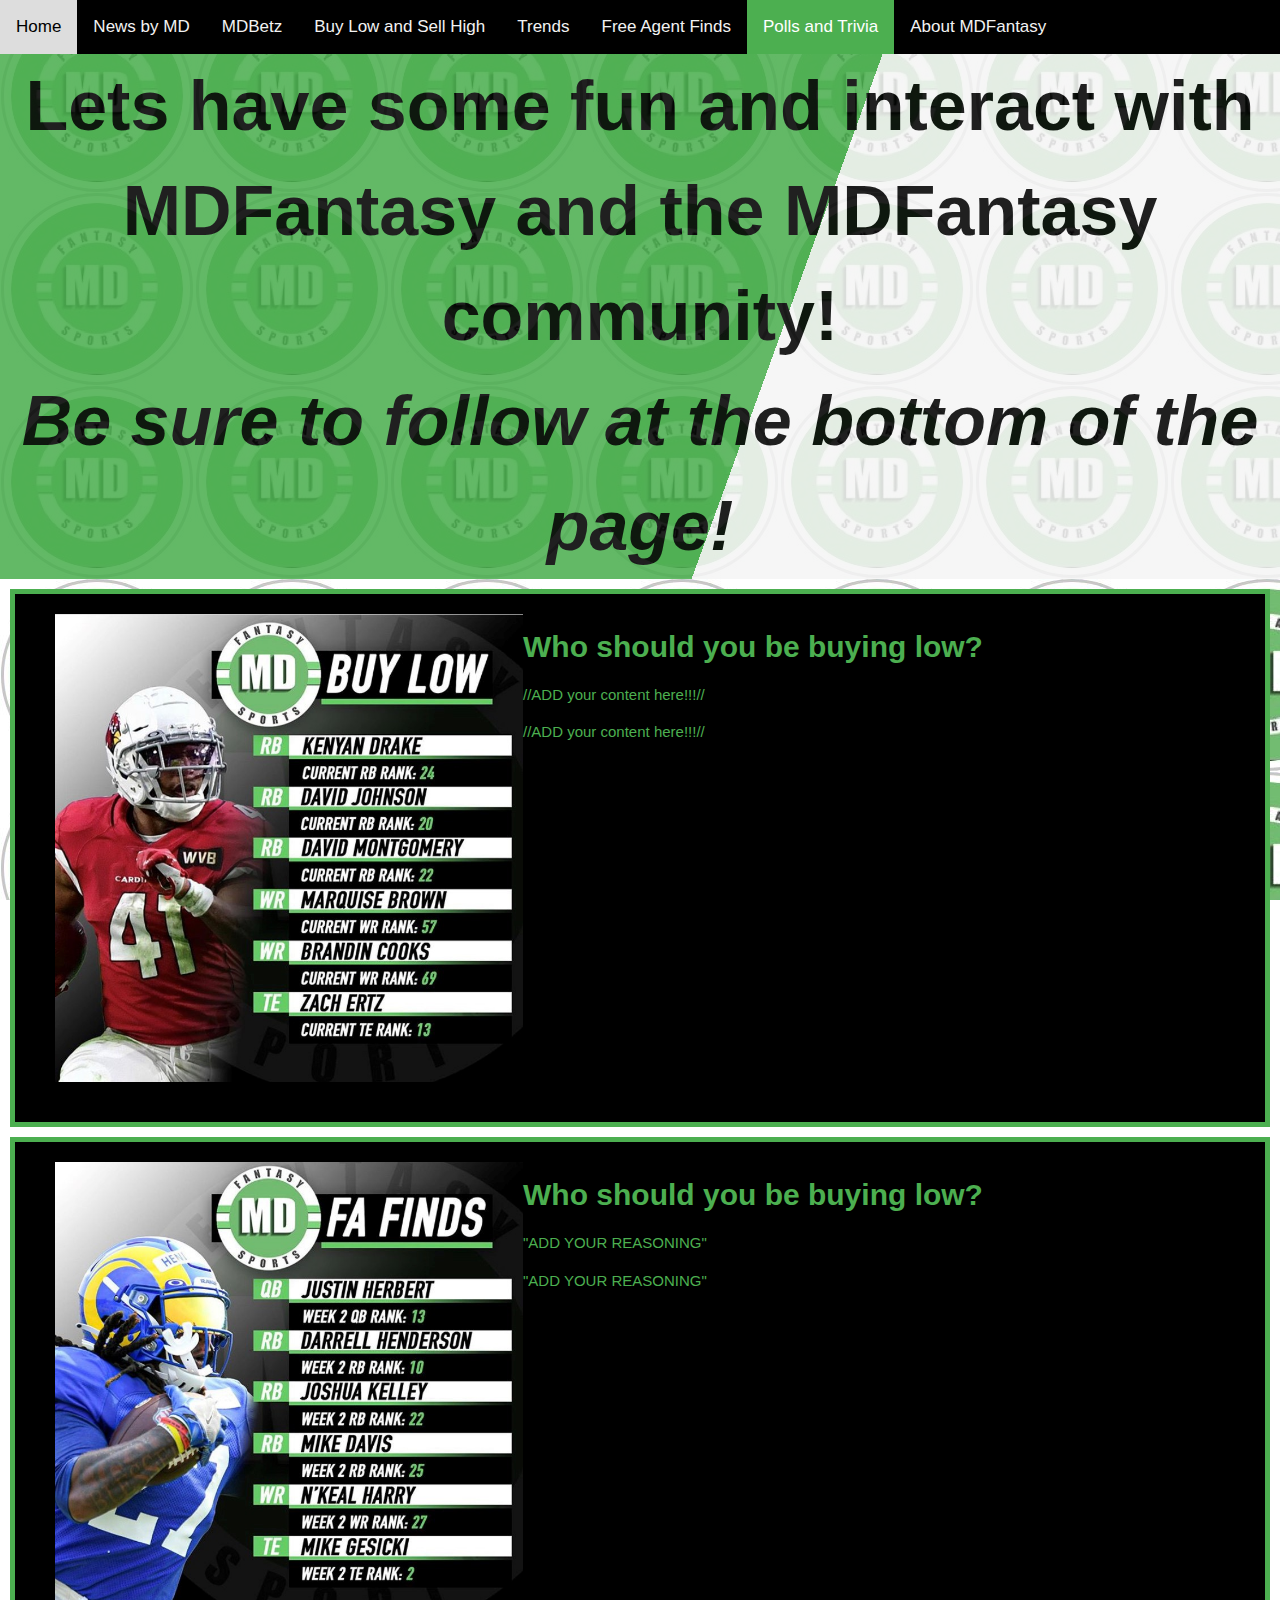
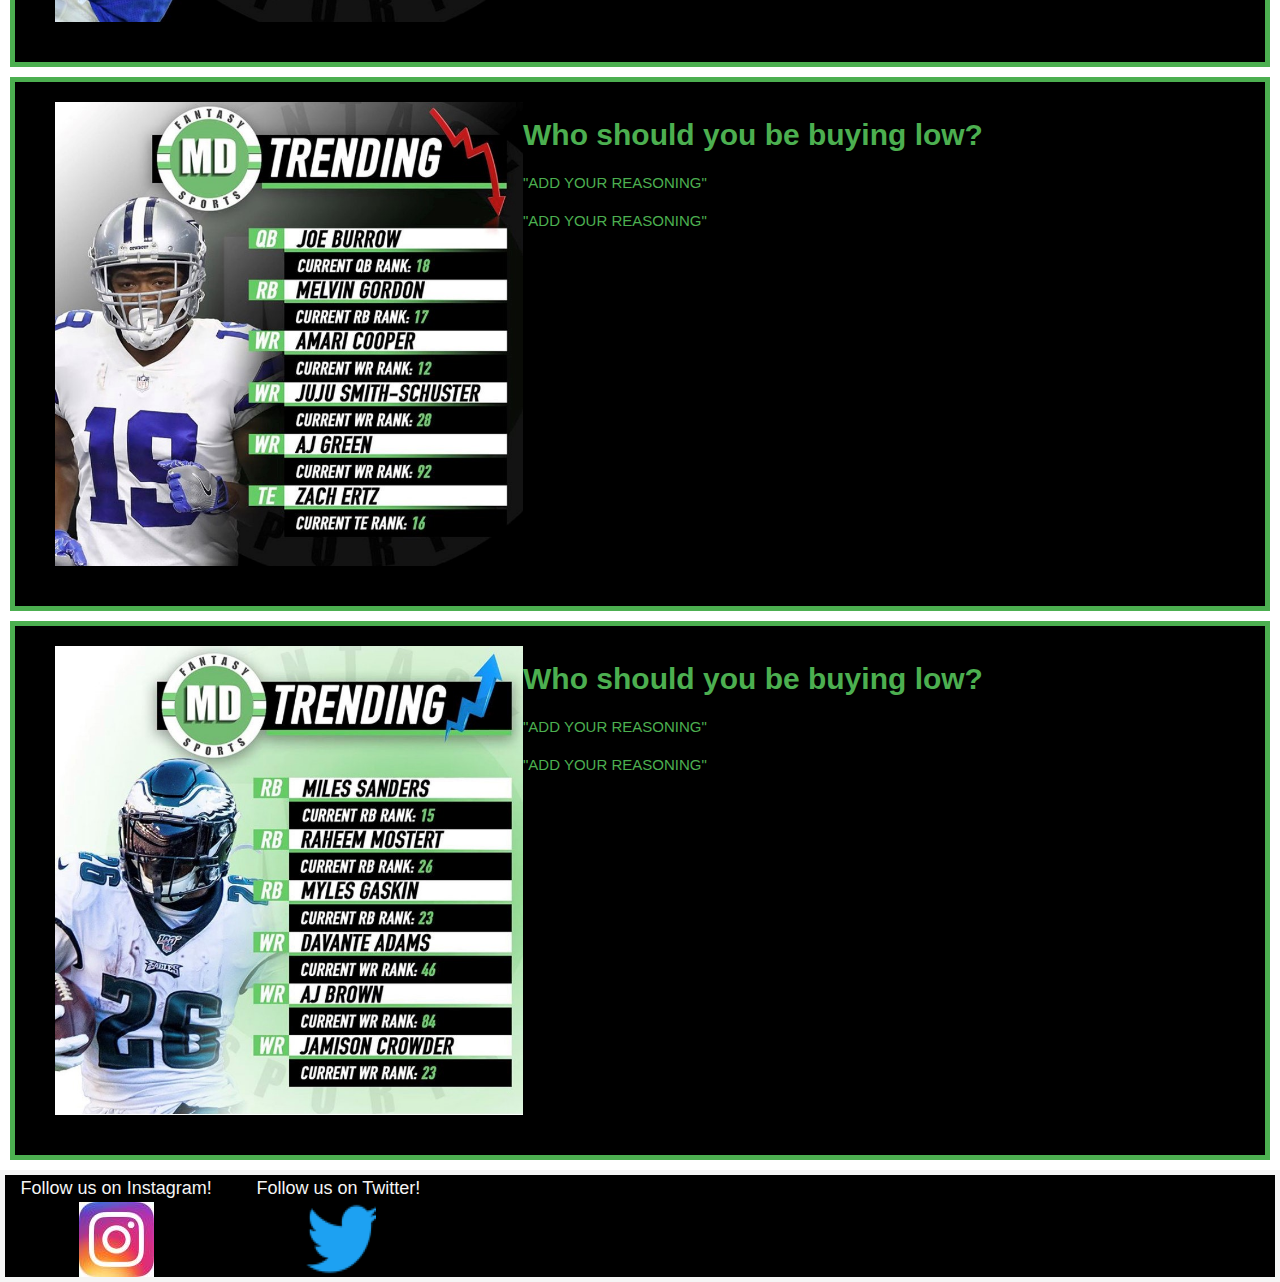
<file: pollsandtrivia.html>
<!DOCTYPE html>
<html>

<head>
    <title>MDFantasy Sports!</title>
    <link href = "style_mainpage_mdfantasy.css" type ="text/css" rel ="stylesheet">
    <link rel="stylesheet" href="https://www.w3schools.com/w3css/4/w3.css">
    <link rel="stylesheet" href="https://fonts.googleapis.com/css?family=Raleway">  
</head>

<body>
    <div id = "background">

    <div class="topnav">
        <a href="index.html">Home</a>
        <a href= "news.html">News by MD</a>
        <a href ="mdbetz.html">MDBetz</a>
        <a href="buylowsellhigh.html">Buy Low and Sell High</a>
        <a href="trending.html">Trends</a>
        <a href="fafinds.html">Free Agent Finds</a>
        <a class="active" href="pollsandtrivia.html">Polls and Trivia</a>
        <a href="about.html">About MDFantasy</a>
    </div>

    <div class = "header"> <strong>Lets have some fun and interact with MDFantasy and the MDFantasy community!</strong><br><em>Be sure to follow at the bottom of the page!</em></div>

    <!--This is the container that holds an image and the corresponding text with content-->
    <div class="container">
        <img class="container-image" src="buylow_wk5.jpeg.jpg"> <!--Add your image here in src within the quotation marks-->
        <div class="container-text">
            <h2><strong>Who should you be buying low?</strong></h2> <!--Add header text within the strong tags-->
            <p> //ADD your content here!!!//</p>
            <p>//ADD your content here!!!//</p>
        </div>
    </div>

    <!--This is the container that holds an image and the corresponding text with content-->
    <div class="container">
        <img class="container-image" src="faFinds_wk5.jpeg.jpg"> <!--Add your image here in src within the quotation marks-->
        <div class="container-text">
            <h2><strong>Who should you be buying low?</strong></h2> <!--This is the title of your text, change text inside strong tags-->
            <p>"ADD YOUR REASONING"</p>   <!--Adjust inside <p> tags to change your text -->
            <p>"ADD YOUR REASONING"</p>   <!--Adjust inside <p> tags change your text -->
        </div>
    </div>

    <!--This is the container that holds an image and the corresponding text with content-->
    <div class="container">
        <img class="container-image" src="trending_down_wk5.jpeg.jpg"><!--Add your image here in src within the quotation marks-->
        <div class="container-text">
            <h2><strong>Who should you be buying low?</strong></h2> <!--This is the title of your text-->
            <p>"ADD YOUR REASONING"</p> <!--Adjust inside <p> tags change your text -->
            <p>"ADD YOUR REASONING"</p> <!--Adjust inside <p> tags change your text -->
        </div>
    </div>

    <!--This is the container that holds an image and the corresponding text with content-->
    <div class="container">
        <img class="container-image" src="trending_up_wk5.jpeg.jpg"><!--Add your image here in src = within the quotation marks-->
        <div class="container-text">
            <h2><strong>Who should you be buying low?</strong></h2> <!--This is the title of your text-->
            <p>"ADD YOUR REASONING"</p>     <!--Adjust inside <p> tags change your text -->
            <p>"ADD YOUR REASONING"</p>    <!--Adjust inside <p> tags change your text -->
        </div>
    </div>
</div>

<footer>
    <div class="connect-container">
        <div class ="social-container">
                <div class = "social-text"> <p>Follow us on Instagram!</p> </div>
                <div class = "social-image">
                <a href ="https://www.instagram.com/mdfantasysports/?hl=en" target ="_blank"> <img src="instagram.jpg"></a></div>
            </div>
        <div class ="social-container">
            <div class = "social-text"> <p>Follow us on Twitter!</p> </div>
                <div class = "social-image">
                <a href ="https://twitter.com/mikeydx35" target ="_blank"> <img src="twitter.png"></a></div>
            </div>
        </div>
    </div>
</footer>


</body>
</html>
</file>
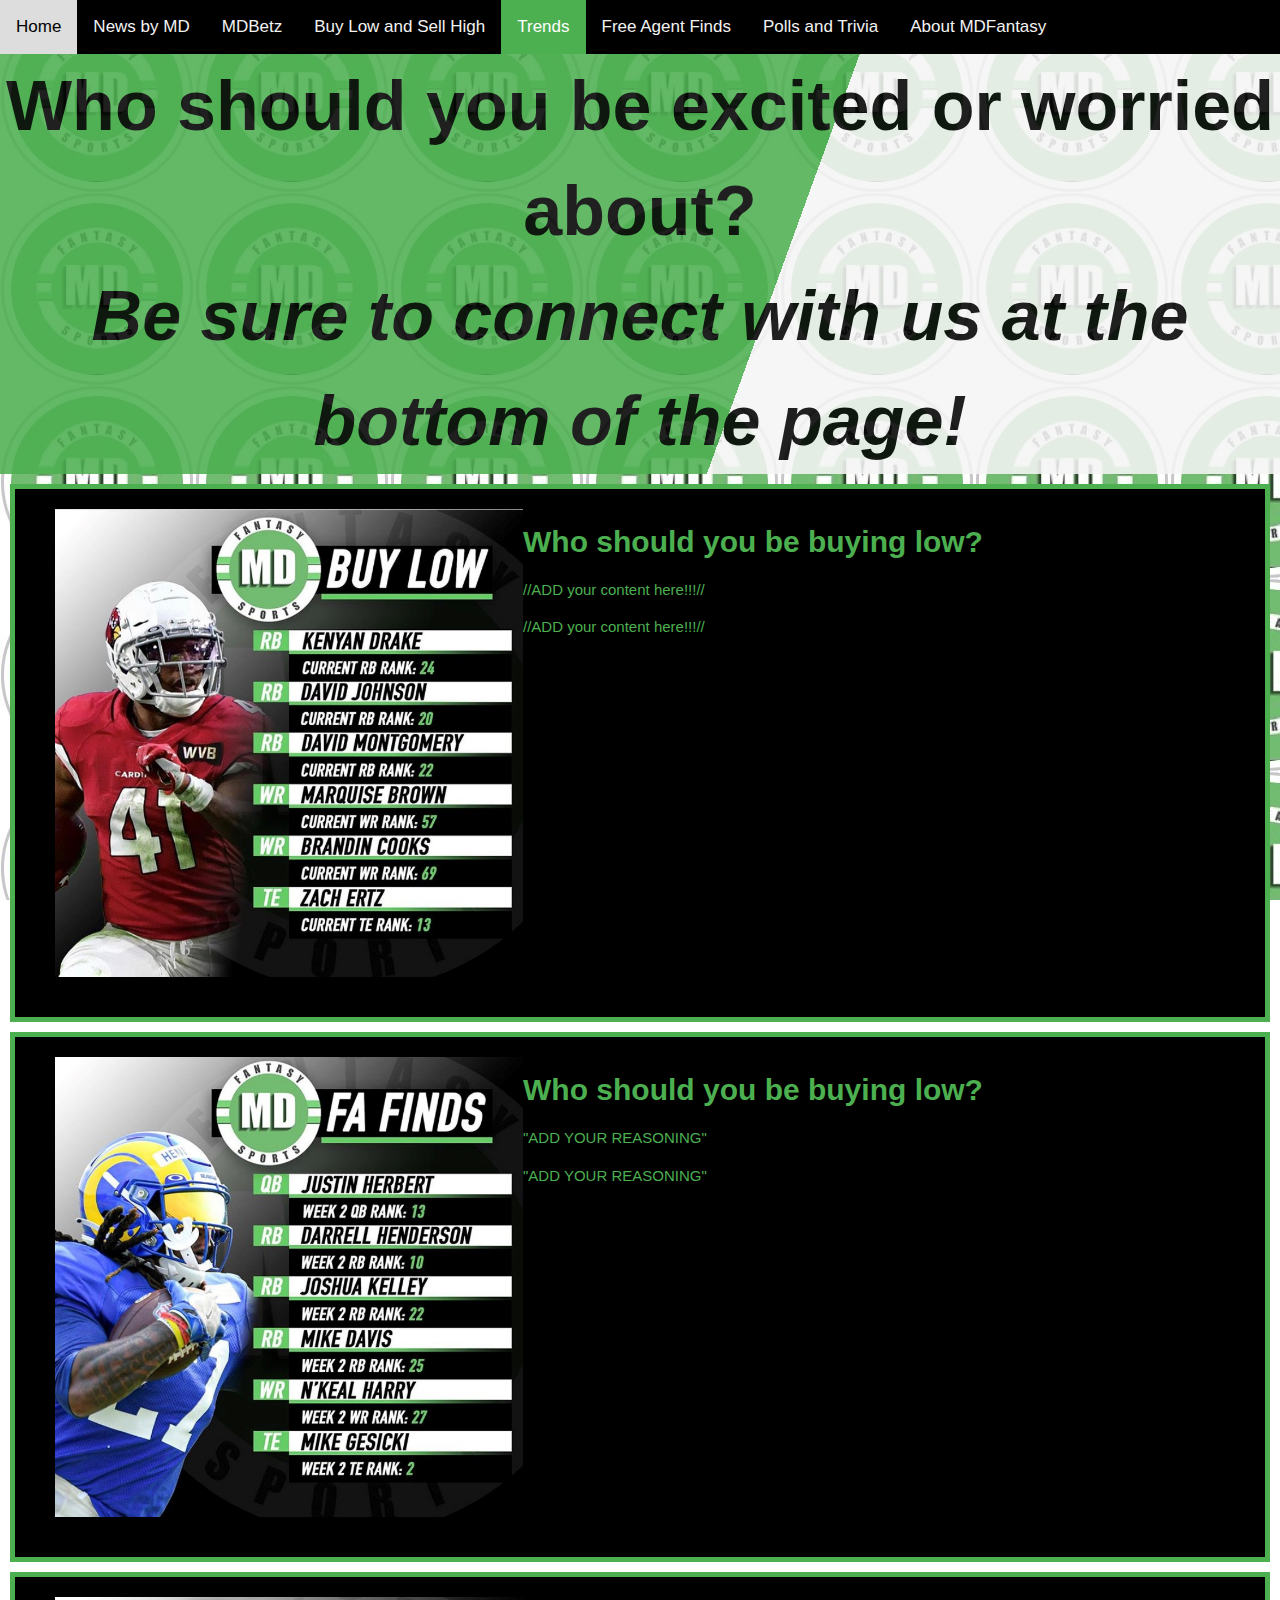
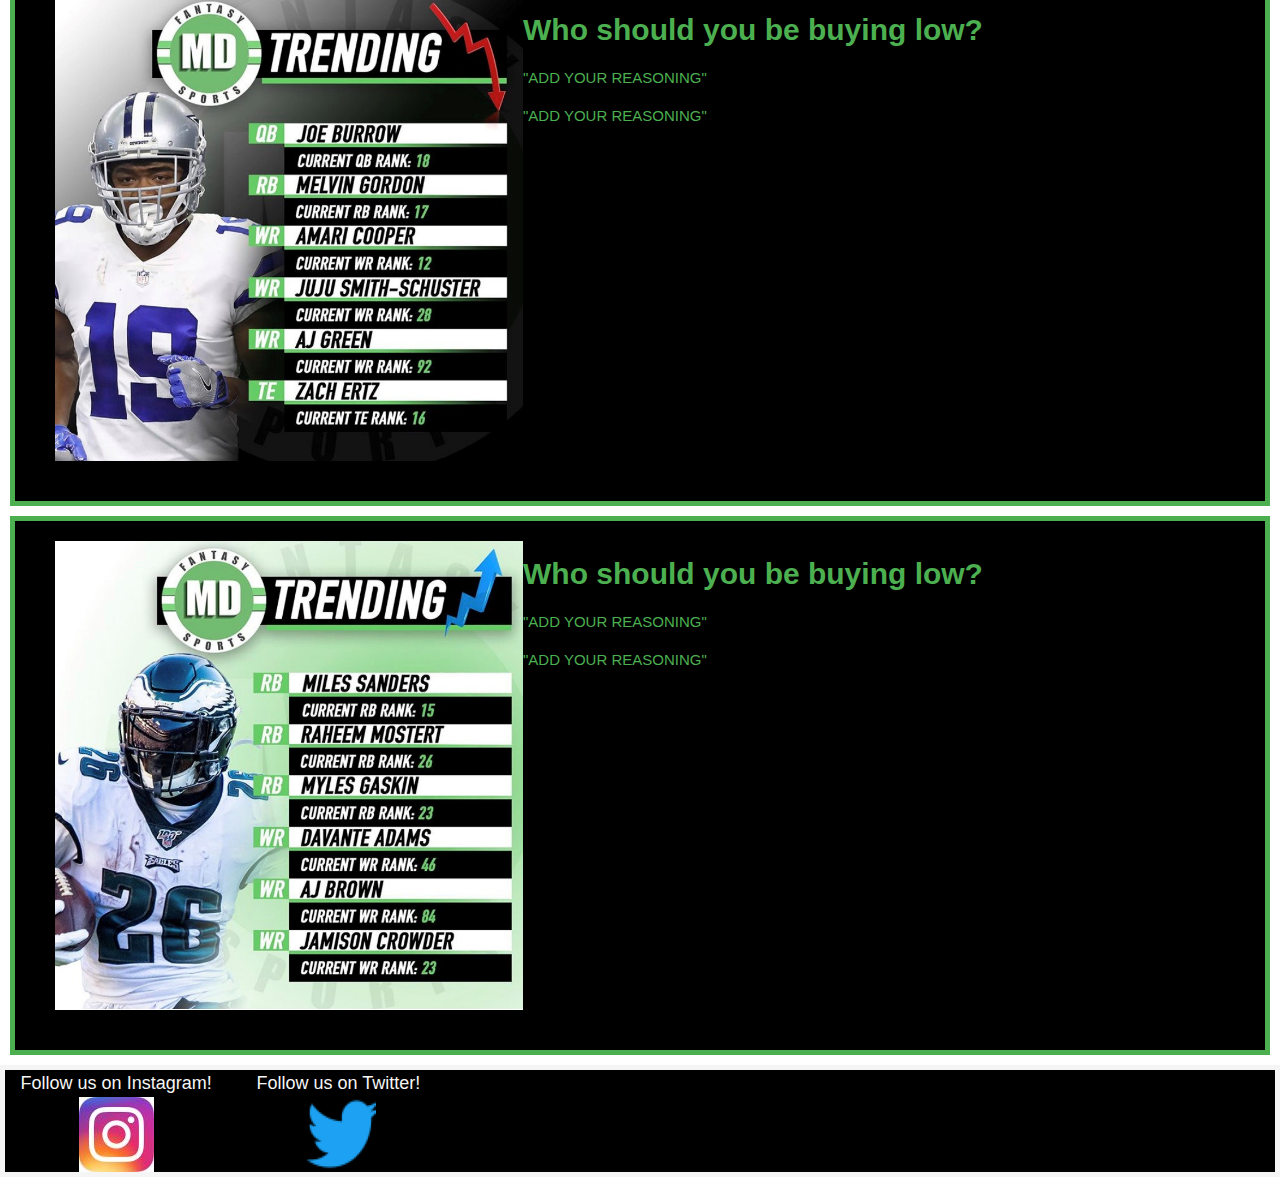
<file: trending.html>
<!DOCTYPE html>
<html>

<head>
    <title>MDFantasy Sports!</title>
    <link href = "style_mainpage_mdfantasy.css" type ="text/css" rel ="stylesheet">
    <link rel="stylesheet" href="https://www.w3schools.com/w3css/4/w3.css">
    <link rel="stylesheet" href="https://fonts.googleapis.com/css?family=Raleway">  
</head>

<body>
    <div id = "background">

    <div class="topnav">
        <a href="index.html">Home</a>
        <a href= "news.html">News by MD</a>
        <a href ="mdbetz.html">MDBetz</a>
        <a href="buylowsellhigh.html">Buy Low and Sell High</a>
        <a class="active" href="trending.html">Trends</a>
        <a href="fafinds.html">Free Agent Finds</a>
        <a href="#Polls">Polls and Trivia</a>
        <a href="about.html">About MDFantasy</a>
    </div>

    <div class = "header"> <strong> Who should you be excited or worried about? </strong><br><em>Be sure to connect with us at the bottom of the page!</em></div>

    <!--This is the container that holds an image and the corresponding text with content-->
    <div class="container">
        <img class="container-image" src="buylow_wk5.jpeg.jpg"> <!--Add your image here in src within the quotation marks-->
        <div class="container-text">
            <h2><strong>Who should you be buying low?</strong></h2> <!--Add header text within the strong tags-->
            <p> //ADD your content here!!!//</p>
            <p>//ADD your content here!!!//</p>
        </div>
    </div>

    <!--This is the container that holds an image and the corresponding text with content-->
    <div class="container">
        <img class="container-image" src="faFinds_wk5.jpeg.jpg"> <!--Add your image here in src within the quotation marks-->
        <div class="container-text">
            <h2><strong>Who should you be buying low?</strong></h2> <!--This is the title of your text, change text inside strong tags-->
            <p>"ADD YOUR REASONING"</p>   <!--Adjust inside <p> tags to change your text -->
            <p>"ADD YOUR REASONING"</p>   <!--Adjust inside <p> tags change your text -->
        </div>
    </div>

    <!--This is the container that holds an image and the corresponding text with content-->
    <div class="container">
        <img class="container-image" src="trending_down_wk5.jpeg.jpg"><!--Add your image here in src within the quotation marks-->
        <div class="container-text">
            <h2><strong>Who should you be buying low?</strong></h2> <!--This is the title of your text-->
            <p>"ADD YOUR REASONING"</p> <!--Adjust inside <p> tags change your text -->
            <p>"ADD YOUR REASONING"</p> <!--Adjust inside <p> tags change your text -->
        </div>
    </div>

    <!--This is the container that holds an image and the corresponding text with content-->
    <div class="container">
        <img class="container-image" src="trending_up_wk5.jpeg.jpg"><!--Add your image here in src = within the quotation marks-->
        <div class="container-text">
            <h2><strong>Who should you be buying low?</strong></h2> <!--This is the title of your text-->
            <p>"ADD YOUR REASONING"</p>     <!--Adjust inside <p> tags change your text -->
            <p>"ADD YOUR REASONING"</p>    <!--Adjust inside <p> tags change your text -->
        </div>
    </div>
</div>

<footer>
    <div class="connect-container">
        <div class ="social-container">
                <div class = "social-text"> <p>Follow us on Instagram!</p> </div>
                <div class = "social-image">
                <a href ="https://www.instagram.com/mdfantasysports/?hl=en" target ="_blank"> <img src="instagram.jpg"></a></div>
            </div>
        <div class ="social-container">
            <div class = "social-text"> <p>Follow us on Twitter!</p> </div>
                <div class = "social-image">
                <a href ="https://twitter.com/mikeydx35" target ="_blank"> <img src="twitter.png"></a></div>
            </div>
        </div>
    </div>
</footer>


</body>
</html>
</file>
<file: style_mainpage_mdfantasy.css>
.topnav {
background-color:black;
overflow: hidden;
}

/* Style the links inside the navigation bar */
.topnav a {
float: left;
color: #f2f2f2;
text-align: center;
padding: 14px 16px;
text-decoration: none;
font-family: Arial, Helvetica, sans-serif;
font-size: 17px;;
}

/* Change the color of links on hover */
.topnav a:hover {
background-color: #ddd;
color: black;
}

/* Add a color to the active/current link */
.topnav a.active {
background-color: #4CAF50;
color: white;
}
.header {
    background: linear-gradient(110deg, #4CAF50 60%, whitesmoke 60%);
    background-color:white ;
    text-align: center;
    opacity: .87;
    font-size: 70px;
    font-family: Arial, Helvetica, sans-serif;
    color : black ;
    border: #4CAF50;
    width: 100% ;
    max-height: 15%;
    font-weight: bold;
}

.about{
    border:#4CAF50 solid 10 px;
    display: flex-box;
    flex-flow: column wrap;
    align-content: center;
    margin-left: 12%;
    margin-right: 18%;
    justify-content: center;
    background-color:whitesmoke;
    text-align: center;
    opacity: .87;
    font-size: 20px;
    width: 75% ;
    font-family: Arial, Helvetica, sans-serif;
    color : black;
    font-weight: bold;
}

.container {
    border: 5px solid #4CAF50;
    background-color:black;
    height: 20%;
    padding: 20px 40px 40px;
    margin: 10px 10px 10px 10px;
    display: flex;
    flex-flow: row wrap ;
    align-items:flex-start;
}
.container-image {
        margin: 0 0 0 0;
        max-width: 40%;
        max-height: 100%;
        justify-self: flex-start;
        flex: 1 1 auto;
    }
.container-text {
        flex: 1 1 auto;
        color:#4CAF50;
        font-family: Arial, Helvetica, sans-serif;
        order: 1;
        justify-self: self-end;
    }

footer {
    margin: 0 0 0 0;
    background-color:black;
    border: thick solid whitesmoke ;
    justify-content: center;
    padding: 0 0 0 0;
    min-width: 100%;
    min-height: 100px;
}

.connect-container{
    display:inline-flex;
    min-width: 35%;
    min-height: 100%;
    justify-content: space-evenly;
}
.social-text p{
    color:whitesmoke;
    font-family: arial;
    margin: 0 0 0 0;
    font-size: large;

}
.social-image{
    height: 75px;
    width:75px;
    align-self:center;
}

.social-container{
    flex-flow: column wrap;
    min-height: 100%;
    min-width: 50%;
    background-color: black;
    display: inline-flex;
    justify-items: center;
    align-content: center;
}


#background{
    background-image: url(logo.jpeg.jpg);
    background-attachment: fixed;
}
</file>
